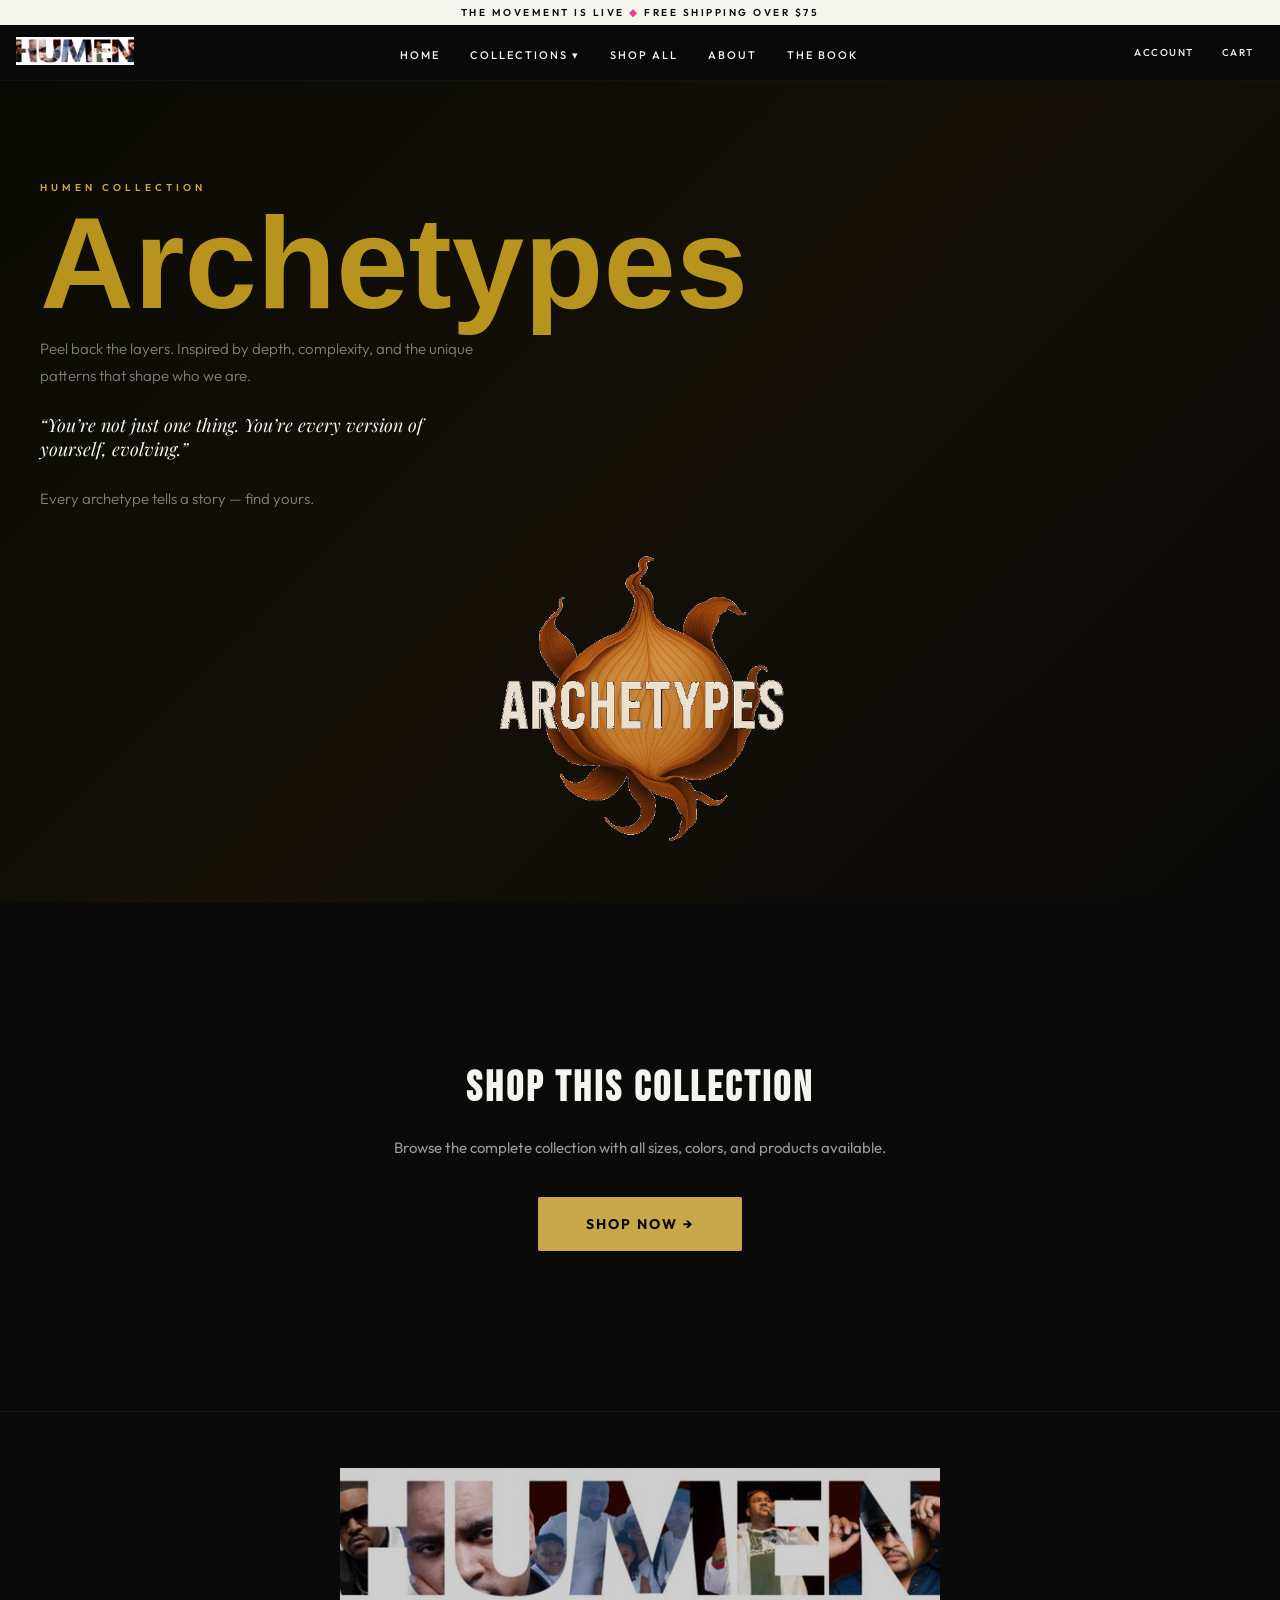
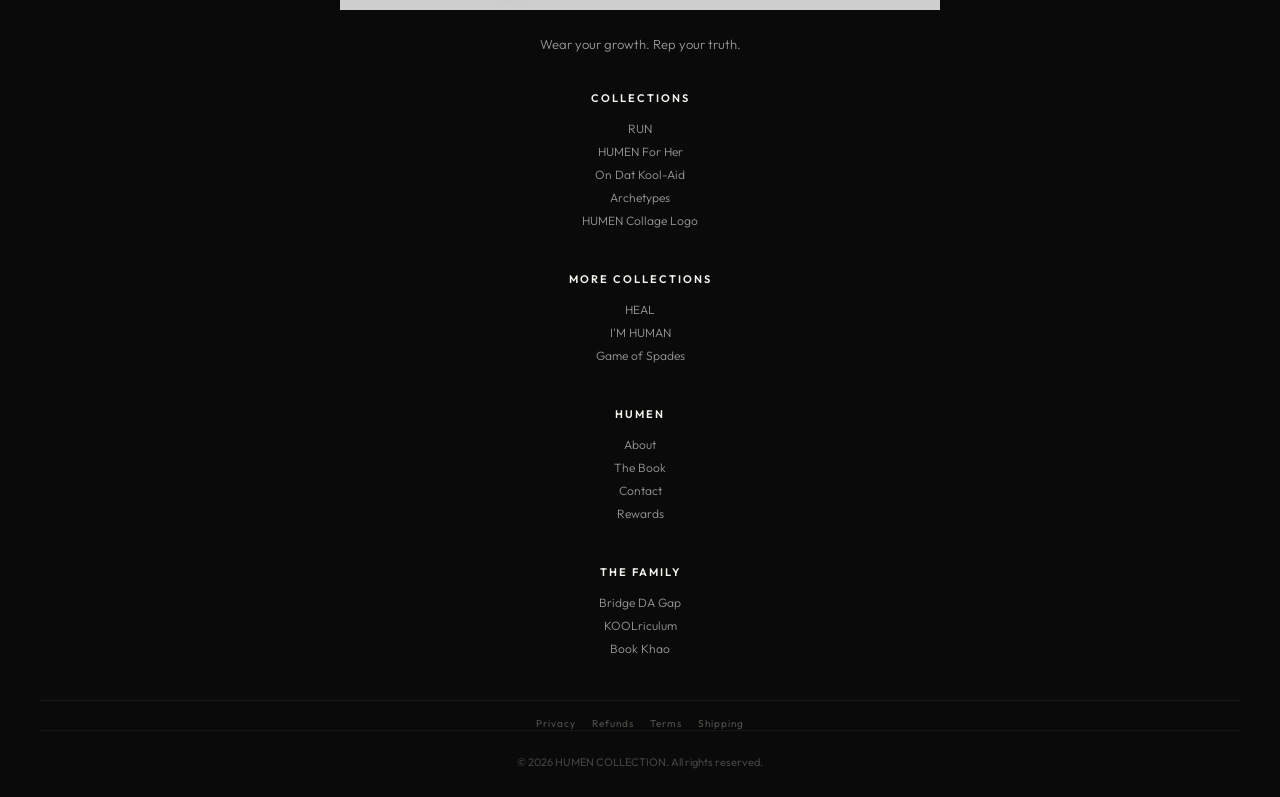
<file: archetypes.html>
<!DOCTYPE html>
<html lang="en">
<head>
<meta charset="UTF-8">
<meta name="viewport" content="width=device-width, initial-scale=1.0">
<title>Archetypes | HUMEN COLLECTION</title>
<link href="https://fonts.googleapis.com/css2?family=Bebas+Neue&family=Outfit:wght@300;400;500;600;700&family=Playfair+Display:ital,wght@0,700;1,400&display=swap" rel="stylesheet">
<link rel="stylesheet" href="css/styles.css?v=2">

</head>
<body>
<div id="cart-notif"><span class="cn-text"></span></div>
<div class="ban">The Movement Is Live <span class="ac">&#9670;</span> Free Shipping Over $75</div>
<nav>
  <div class="nl"><a href="index.html"><img src="images/humen-logo.jpg" alt="HUMEN" width="120" height="28"></a></div>
  <div class="nm" onclick="this.nextElementSibling.classList.toggle('open')">&#9776;</div>
  <ul class="nk">
    <li><a href="index.html">Home</a></li>
    <li class="nd"><a href="#">Collections &#9662;</a>
      <ul class="ndd">
        <li><a href="run.html">RUN</a></li>
        <li><a href="forher.html">HUMEN For Her</a></li>
        <li><a href="koolaid.html">On Dat Kool-Aid</a></li>
        <li><a href="archetypes.html">Archetypes</a></li>
        <li><a href="collage.html">Collage Logo</a></li>
        <li><a href="heal.html">HEAL</a></li>
        <li><a href="imhuman.html">I'M HUMAN</a></li>
        <li><a href="spades.html">Game of Spades</a></li>
      </ul>
    </li>
    <li><a href="https://shop.humencollection.me/collections/all-products" target="_blank">Shop All</a></li>
    <li><a href="about.html">About</a></li>
    <li><a href="https://www.humen.me/books" target="_blank">The Book</a></li>
  </ul>
  <div class="nr">
    <a href="https://shop.humencollection.me/account" target="_blank" class="ni">Account</a>
    <a href="https://shop.humencollection.me/cart" class="ni">Cart <span class="cart-count">0</span></a>
  </div>
</nav>


<section class="ch"><div class="chb" style="background:linear-gradient(135deg,#0a0a05,#141008 50%,#0a0a0a)"></div><div class="chc"><div class="hl">HUMEN Collection</div><h1 style="font-family:'Oswald',sans-serif;font-size:clamp(60px,12vw,130px);color:var(--ag);line-height:.85;margin-bottom:16px;text-shadow:0 0 60px var(--ag)33">Archetypes</h1><p class="chs">Peel back the layers. Inspired by depth, complexity, and the unique patterns that shape who we are.</p><p class="chq" style="color:var(--ag)88">&ldquo;You&rsquo;re not just one thing. You&rsquo;re every version of yourself, evolving.&rdquo;</p><p class="chs">Every archetype tells a story &mdash; find yours.</p></div><div class="cha"><img src="images/archetypes-logo.png" alt="Archetypes" style="filter:drop-shadow(0 0 40px var(--ag)44)"></div></section>
<section class="cpd">
<div style="text-align:center;padding:80px 40px">
<h2 class="st" style="margin-bottom:24px">SHOP THIS COLLECTION</h2>
<p style="font-size:15px;color:var(--lg);margin-bottom:40px;max-width:600px;margin-left:auto;margin-right:auto">Browse the complete collection with all sizes, colors, and products available.</p>
<a href="https://shop.humencollection.me/collections/archetypes" target="_blank" style="display:inline-block;padding:18px 48px;background:var(--gd);color:var(--bk);text-decoration:none;font-size:14px;font-weight:700;letter-spacing:2px;text-transform:uppercase;border-radius:2px">SHOP NOW →</a>
</div>
</section>

<footer>
  <div class="fg">
    <div>
      <a href="index.html"><img src="images/humen-logo.jpg" alt="HUMEN" class="fli"></a>
      <p class="fbt">Wear your growth. Rep your truth.</p>
    </div>
    <div class="fc">
      <h4>Collections</h4>
      <a href="run.html">RUN</a>
      <a href="forher.html">HUMEN For Her</a>
      <a href="koolaid.html">On Dat Kool-Aid</a>
      <a href="archetypes.html">Archetypes</a>
      <a href="collage.html">HUMEN Collage Logo</a>
    </div>
    <div class="fc">
      <h4>More Collections</h4>
      <a href="heal.html">HEAL</a>
      <a href="imhuman.html">I'M HUMAN</a>
      <a href="spades.html">Game of Spades</a>
    </div>
    <div class="fc">
      <h4>HUMEN</h4>
      <a href="about.html">About</a>
      <a href="https://www.humen.me/books" target="_blank">The Book</a>
      <a href="https://shop.humencollection.me/pages/contact" target="_blank">Contact</a>
      <a href="https://rewards.humencollection.me/pages/c271bf75-2b35-4ad0-a203-0f86c42dd423?locale=en&region_country=US" target="_blank">Rewards</a>
    </div>
    <div class="fc">
      <h4>The Family</h4>
      <a href="https://bridgedagap.com" target="_blank">Bridge DA Gap</a>
      <a href="https://koolriculum.com" target="_blank">KOOLriculum</a>
      <a href="https://kevinkhaocates.com" target="_blank">Book Khao</a>
    </div>
  </div>
  <div style="margin-top:20px;padding-top:16px;border-top:1px solid rgba(245,245,240,.06);display:flex;flex-wrap:wrap;gap:16px;justify-content:center">
    <a href="https://shop.humencollection.me/policies/privacy-policy" target="_blank" style="font-size:10px;color:rgba(245,245,240,.3);text-decoration:none;letter-spacing:1px">Privacy</a>
    <a href="https://shop.humencollection.me/policies/refund-policy" target="_blank" style="font-size:10px;color:rgba(245,245,240,.3);text-decoration:none;letter-spacing:1px">Refunds</a>
    <a href="https://shop.humencollection.me/policies/terms-of-service" target="_blank" style="font-size:10px;color:rgba(245,245,240,.3);text-decoration:none;letter-spacing:1px">Terms</a>
    <a href="https://shop.humencollection.me/policies/shipping-policy" target="_blank" style="font-size:10px;color:rgba(245,245,240,.3);text-decoration:none;letter-spacing:1px">Shipping</a>
  </div>
  <div class="fb">&copy; 2026 HUMEN COLLECTION. All rights reserved.</div>
</footer>
<script src="js/cart.js"></script>

</body>
</html>
</file>
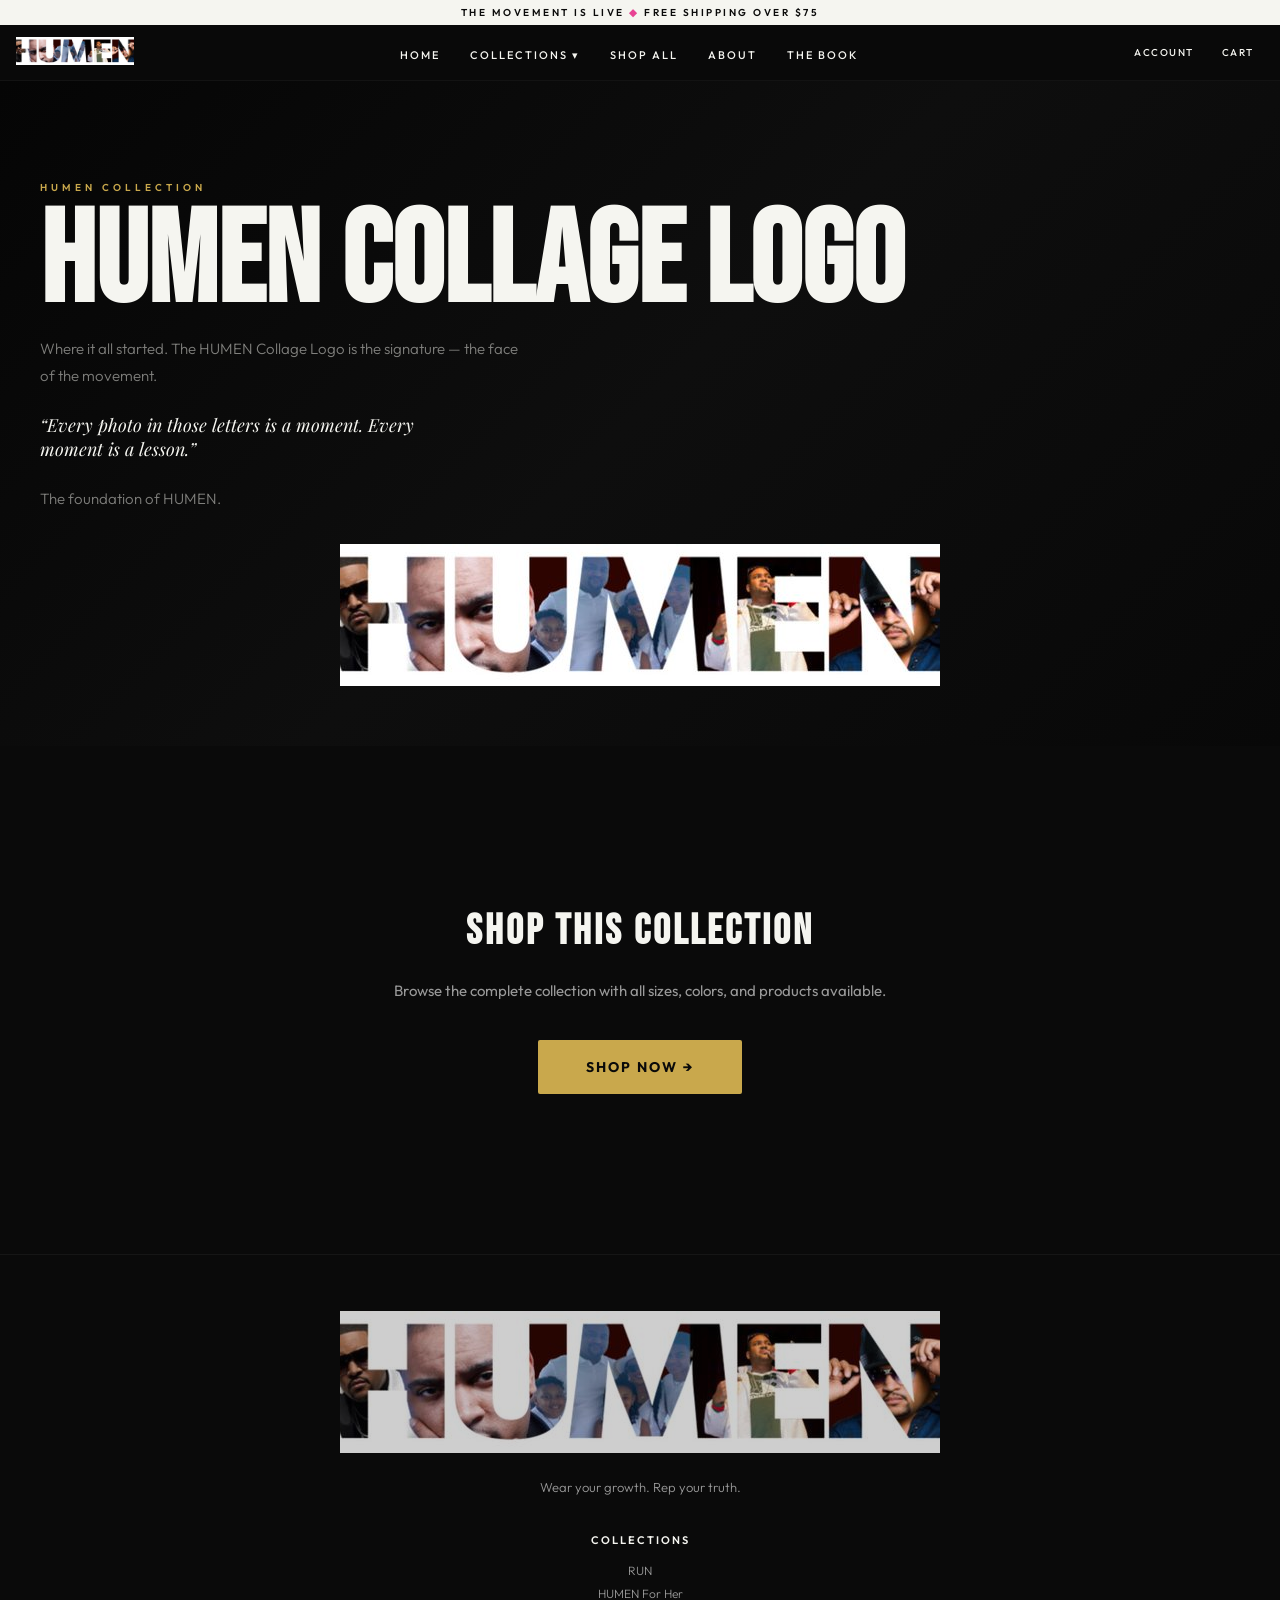
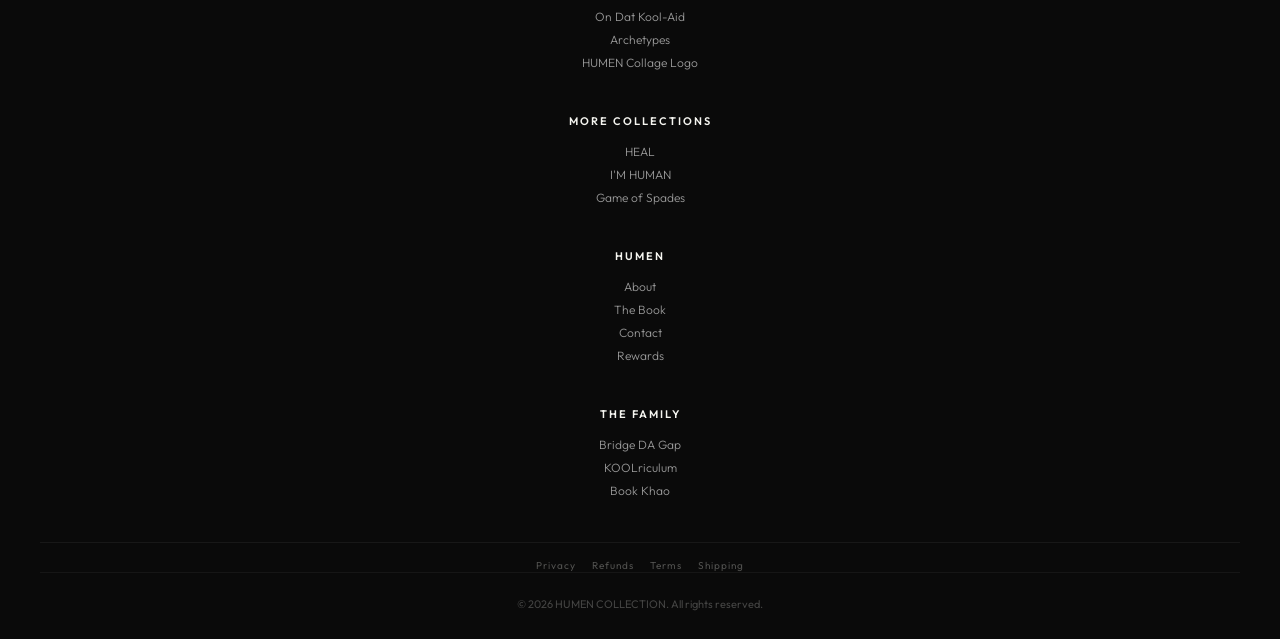
<file: collage.html>
<!DOCTYPE html>
<html lang="en">
<head>
<meta charset="UTF-8">
<meta name="viewport" content="width=device-width, initial-scale=1.0">
<title>HUMEN Collage Logo | HUMEN COLLECTION</title>
<link href="https://fonts.googleapis.com/css2?family=Bebas+Neue&family=Outfit:wght@300;400;500;600;700&family=Playfair+Display:ital,wght@0,700;1,400&display=swap" rel="stylesheet">
<link rel="stylesheet" href="css/styles.css?v=2">

</head>
<body>
<div id="cart-notif"><span class="cn-text"></span></div>
<div class="ban">The Movement Is Live <span class="ac">&#9670;</span> Free Shipping Over $75</div>
<nav>
  <div class="nl"><a href="index.html"><img src="images/humen-logo.jpg" alt="HUMEN" width="120" height="28"></a></div>
  <div class="nm" onclick="this.nextElementSibling.classList.toggle('open')">&#9776;</div>
  <ul class="nk">
    <li><a href="index.html">Home</a></li>
    <li class="nd"><a href="#">Collections &#9662;</a>
      <ul class="ndd">
        <li><a href="run.html">RUN</a></li>
        <li><a href="forher.html">HUMEN For Her</a></li>
        <li><a href="koolaid.html">On Dat Kool-Aid</a></li>
        <li><a href="archetypes.html">Archetypes</a></li>
        <li><a href="collage.html">Collage Logo</a></li>
        <li><a href="heal.html">HEAL</a></li>
        <li><a href="imhuman.html">I'M HUMAN</a></li>
        <li><a href="spades.html">Game of Spades</a></li>
      </ul>
    </li>
    <li><a href="https://shop.humencollection.me/collections/all-products" target="_blank">Shop All</a></li>
    <li><a href="about.html">About</a></li>
    <li><a href="https://www.humen.me/books" target="_blank">The Book</a></li>
  </ul>
  <div class="nr">
    <a href="https://shop.humencollection.me/account" target="_blank" class="ni">Account</a>
    <a href="https://shop.humencollection.me/cart" class="ni">Cart <span class="cart-count">0</span></a>
  </div>
</nav>


<section class="ch"><div class="chb" style="background:linear-gradient(135deg,#050505,#0e0e0e 50%,#080808)"></div><div class="chc"><div class="hl">HUMEN Collection</div><h1 style="font-family:'Bebas Neue',sans-serif;font-size:clamp(60px,12vw,130px);color:var(--wh);line-height:.85;margin-bottom:16px;text-shadow:0 0 60px var(--wh)33">HUMEN Collage Logo</h1><p class="chs">Where it all started. The HUMEN Collage Logo is the signature &mdash; the face of the movement.</p><p class="chq" style="color:var(--wh)88">&ldquo;Every photo in those letters is a moment. Every moment is a lesson.&rdquo;</p><p class="chs">The foundation of HUMEN.</p></div><div class="cha"><img src="images/humen-logo.jpg" alt="HUMEN Collage Logo" style="filter:drop-shadow(0 0 40px var(--wh)44)"></div></section>
<section class="cpd">
<div style="text-align:center;padding:80px 40px">
<h2 class="st" style="margin-bottom:24px">SHOP THIS COLLECTION</h2>
<p style="font-size:15px;color:var(--lg);margin-bottom:40px;max-width:600px;margin-left:auto;margin-right:auto">Browse the complete collection with all sizes, colors, and products available.</p>
<a href="https://shop.humencollection.me/collections/humen-collection" target="_blank" style="display:inline-block;padding:18px 48px;background:var(--gd);color:var(--bk);text-decoration:none;font-size:14px;font-weight:700;letter-spacing:2px;text-transform:uppercase;border-radius:2px">SHOP NOW →</a>
</div>
</section>

<footer>
  <div class="fg">
    <div>
      <a href="index.html"><img src="images/humen-logo.jpg" alt="HUMEN" class="fli"></a>
      <p class="fbt">Wear your growth. Rep your truth.</p>
    </div>
    <div class="fc">
      <h4>Collections</h4>
      <a href="run.html">RUN</a>
      <a href="forher.html">HUMEN For Her</a>
      <a href="koolaid.html">On Dat Kool-Aid</a>
      <a href="archetypes.html">Archetypes</a>
      <a href="collage.html">HUMEN Collage Logo</a>
    </div>
    <div class="fc">
      <h4>More Collections</h4>
      <a href="heal.html">HEAL</a>
      <a href="imhuman.html">I'M HUMAN</a>
      <a href="spades.html">Game of Spades</a>
    </div>
    <div class="fc">
      <h4>HUMEN</h4>
      <a href="about.html">About</a>
      <a href="https://www.humen.me/books" target="_blank">The Book</a>
      <a href="https://shop.humencollection.me/pages/contact" target="_blank">Contact</a>
      <a href="https://rewards.humencollection.me/pages/c271bf75-2b35-4ad0-a203-0f86c42dd423?locale=en&region_country=US" target="_blank">Rewards</a>
    </div>
    <div class="fc">
      <h4>The Family</h4>
      <a href="https://bridgedagap.com" target="_blank">Bridge DA Gap</a>
      <a href="https://koolriculum.com" target="_blank">KOOLriculum</a>
      <a href="https://kevinkhaocates.com" target="_blank">Book Khao</a>
    </div>
  </div>
  <div style="margin-top:20px;padding-top:16px;border-top:1px solid rgba(245,245,240,.06);display:flex;flex-wrap:wrap;gap:16px;justify-content:center">
    <a href="https://shop.humencollection.me/policies/privacy-policy" target="_blank" style="font-size:10px;color:rgba(245,245,240,.3);text-decoration:none;letter-spacing:1px">Privacy</a>
    <a href="https://shop.humencollection.me/policies/refund-policy" target="_blank" style="font-size:10px;color:rgba(245,245,240,.3);text-decoration:none;letter-spacing:1px">Refunds</a>
    <a href="https://shop.humencollection.me/policies/terms-of-service" target="_blank" style="font-size:10px;color:rgba(245,245,240,.3);text-decoration:none;letter-spacing:1px">Terms</a>
    <a href="https://shop.humencollection.me/policies/shipping-policy" target="_blank" style="font-size:10px;color:rgba(245,245,240,.3);text-decoration:none;letter-spacing:1px">Shipping</a>
  </div>
  <div class="fb">&copy; 2026 HUMEN COLLECTION. All rights reserved.</div>
</footer>
<script src="js/cart.js"></script>

</body>
</html>
</file>
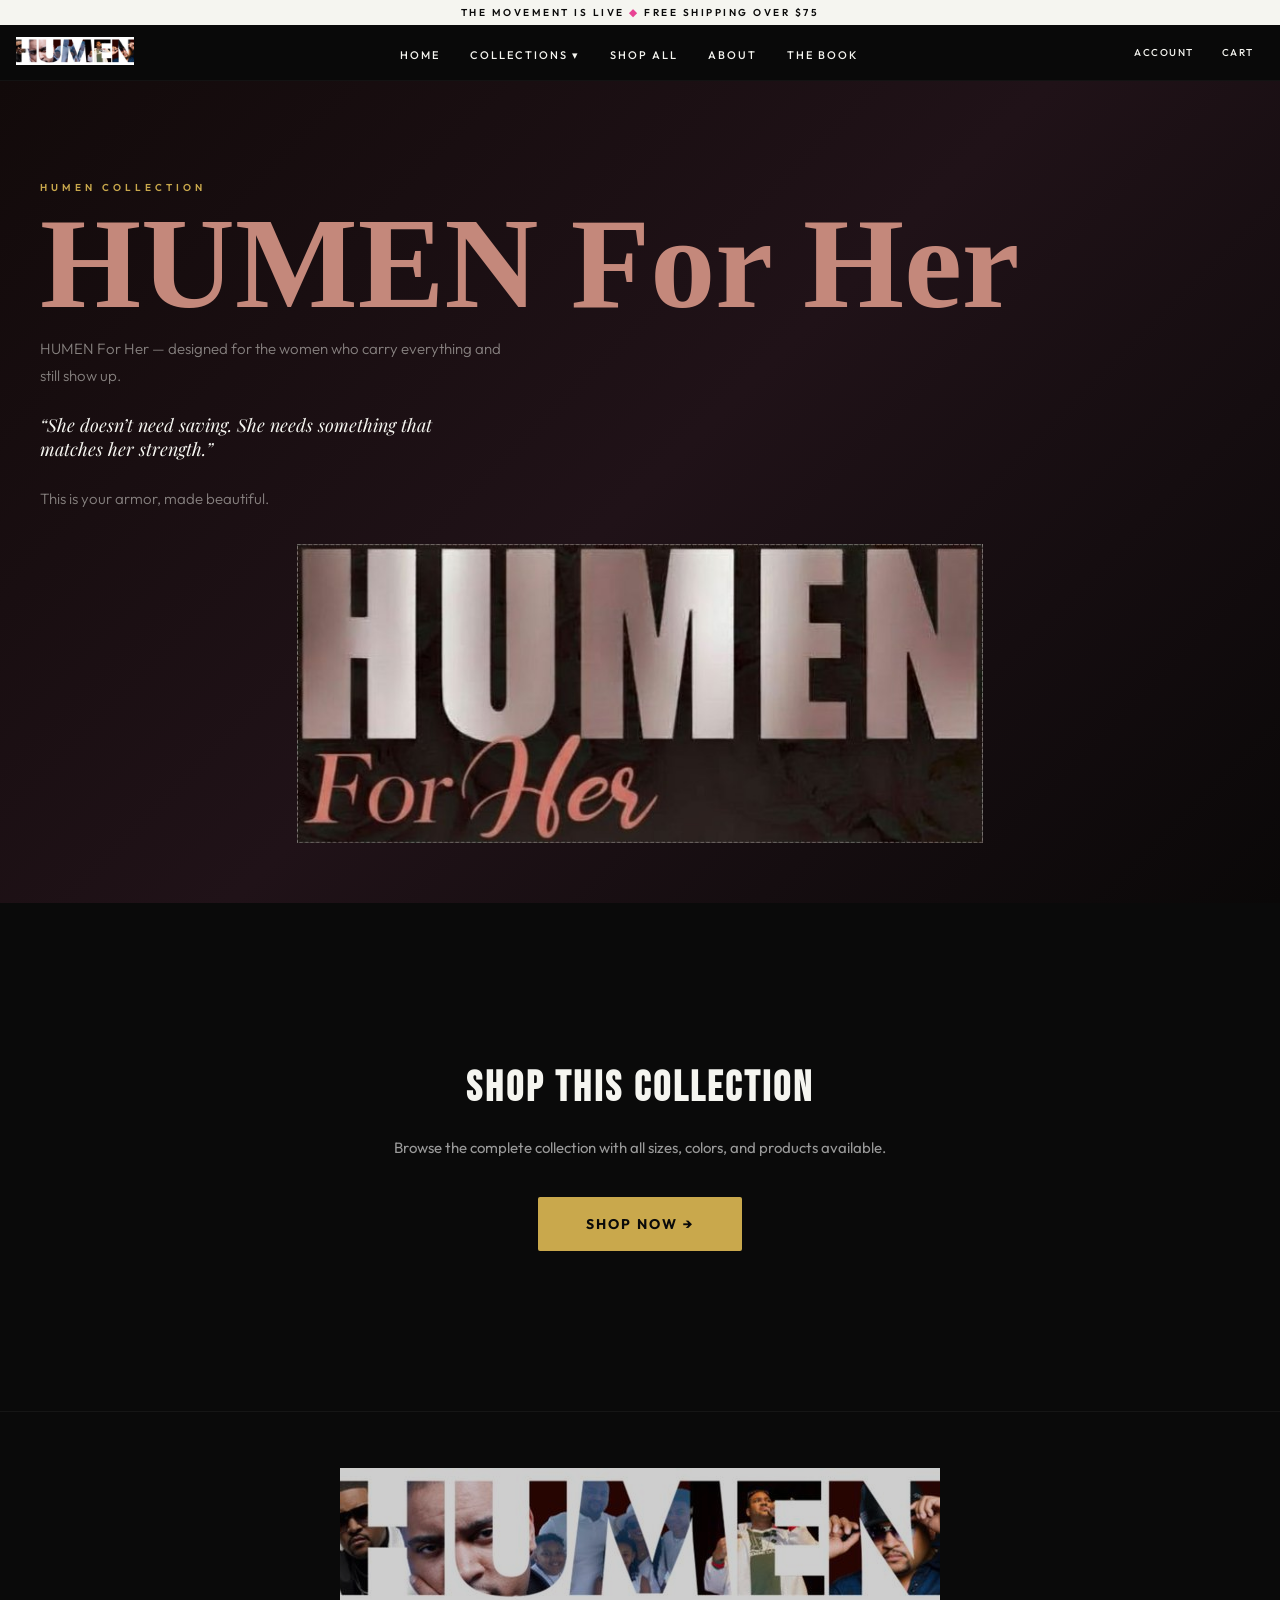
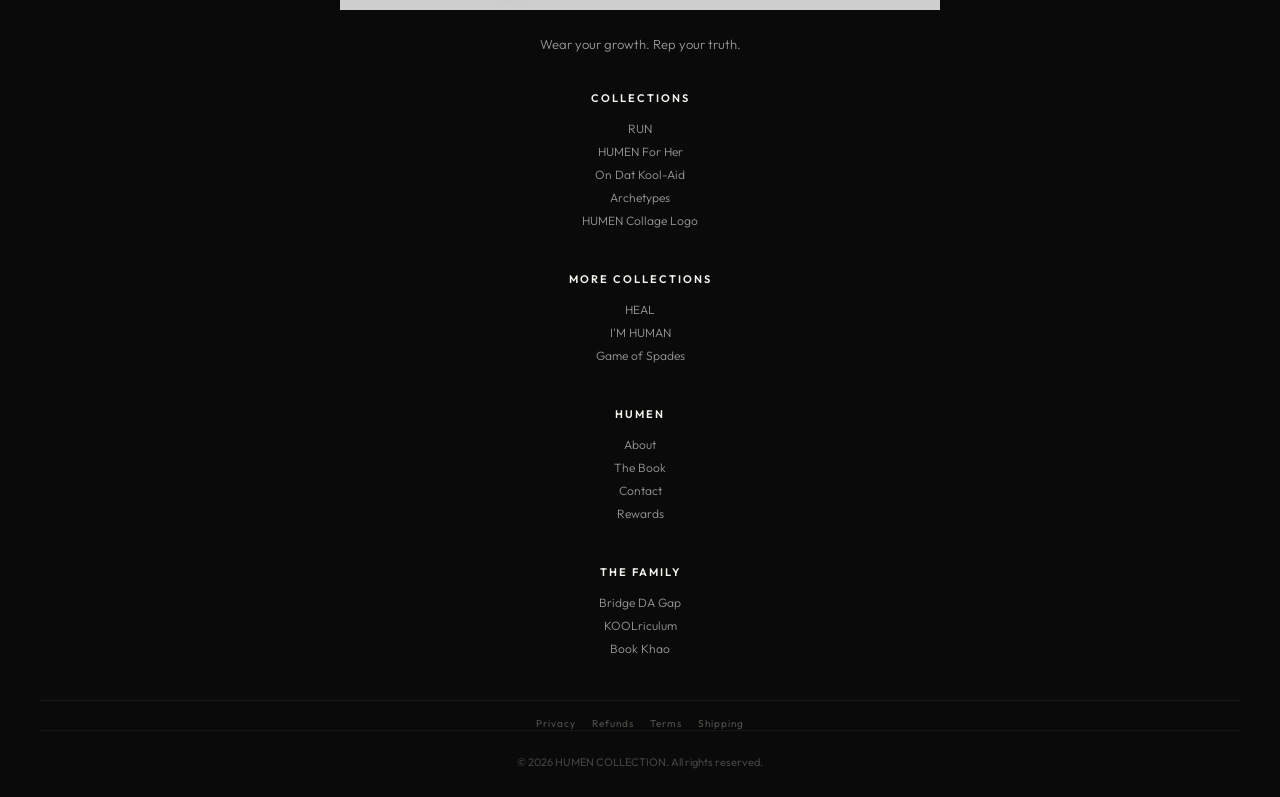
<file: FIXED_forher.html>
<!DOCTYPE html>
<html lang="en">
<head>
<meta charset="UTF-8">
<meta name="viewport" content="width=device-width, initial-scale=1.0">
<title>HUMEN For Her | HUMEN COLLECTION</title>
<link href="https://fonts.googleapis.com/css2?family=Bebas+Neue&family=Outfit:wght@300;400;500;600;700&family=Playfair+Display:ital,wght@0,700;1,400&display=swap" rel="stylesheet">
<link rel="stylesheet" href="css/styles.css?v=2">

</head>
<body>
<div id="cart-notif"><span class="cn-text"></span></div>
<div class="ban">The Movement Is Live <span class="ac">&#9670;</span> Free Shipping Over $75</div>
<nav>
  <div class="nl"><a href="index.html"><img src="images/humen-logo.jpg" alt="HUMEN" width="120" height="28"></a></div>
  <div class="nm" onclick="this.nextElementSibling.classList.toggle('open')">&#9776;</div>
  <ul class="nk">
    <li><a href="index.html">Home</a></li>
    <li class="nd"><a href="#">Collections &#9662;</a>
      <ul class="ndd">
        <li><a href="run.html">RUN</a></li>
        <li><a href="forher.html">HUMEN For Her</a></li>
        <li><a href="koolaid.html">On Dat Kool-Aid</a></li>
        <li><a href="archetypes.html">Archetypes</a></li>
        <li><a href="collage.html">Collage Logo</a></li>
        <li><a href="heal.html">HEAL</a></li>
        <li><a href="imhuman.html">I'M HUMAN</a></li>
        <li><a href="spades.html">Game of Spades</a></li>
      </ul>
    </li>
    <li><a href="https://shop.humencollection.me/collections/all-products" target="_blank">Shop All</a></li>
    <li><a href="about.html">About</a></li>
    <li><a href="https://www.humen.me/books" target="_blank">The Book</a></li>
  </ul>
  <div class="nr">
    <a href="https://shop.humencollection.me/account" target="_blank" class="ni">Account</a>
    <a href="https://shop.humencollection.me/cart" class="ni">Cart <span class="cart-count">0</span></a>
  </div>
</nav>


<section class="ch"><div class="chb" style="background:linear-gradient(135deg,#120a0a,#201218 50%,#0a0808)"></div><div class="chc"><div class="hl">HUMEN Collection</div><h1 style="font-family:'Cormorant Garamond',serif;font-size:clamp(60px,12vw,130px);color:var(--hr);line-height:.85;margin-bottom:16px;text-shadow:0 0 60px var(--hr)33">HUMEN For Her</h1><p class="chs">HUMEN For Her &mdash; designed for the women who carry everything and still show up.</p><p class="chq" style="color:var(--hr)88">&ldquo;She doesn&rsquo;t need saving. She needs something that matches her strength.&rdquo;</p><p class="chs">This is your armor, made beautiful.</p></div><div class="cha"><img src="images/forher-logo.png" alt="HUMEN For Her" style="filter:drop-shadow(0 0 40px var(--hr)44)"></div></section>
<section class="cpd">
<div style="text-align:center;padding:80px 40px">
<h2 class="st" style="margin-bottom:24px">SHOP THIS COLLECTION</h2>
<p style="font-size:15px;color:var(--lg);margin-bottom:40px;max-width:600px;margin-left:auto;margin-right:auto">Browse the complete collection with all sizes, colors, and products available.</p>
<a href="https://shop.humencollection.me/collections/humen-for-her" target="_blank" style="display:inline-block;padding:18px 48px;background:var(--gd);color:var(--bk);text-decoration:none;font-size:14px;font-weight:700;letter-spacing:2px;text-transform:uppercase;border-radius:2px">SHOP NOW →</a>
</div>
</section>

<footer>
  <div class="fg">
    <div>
      <a href="index.html"><img src="images/humen-logo.jpg" alt="HUMEN" class="fli"></a>
      <p class="fbt">Wear your growth. Rep your truth.</p>
    </div>
    <div class="fc">
      <h4>Collections</h4>
      <a href="run.html">RUN</a>
      <a href="forher.html">HUMEN For Her</a>
      <a href="koolaid.html">On Dat Kool-Aid</a>
      <a href="archetypes.html">Archetypes</a>
      <a href="collage.html">HUMEN Collage Logo</a>
    </div>
    <div class="fc">
      <h4>More Collections</h4>
      <a href="heal.html">HEAL</a>
      <a href="imhuman.html">I'M HUMAN</a>
      <a href="spades.html">Game of Spades</a>
    </div>
    <div class="fc">
      <h4>HUMEN</h4>
      <a href="about.html">About</a>
      <a href="https://www.humen.me/books" target="_blank">The Book</a>
      <a href="https://shop.humencollection.me/pages/contact" target="_blank">Contact</a>
      <a href="https://rewards.humencollection.me/pages/c271bf75-2b35-4ad0-a203-0f86c42dd423?locale=en&region_country=US" target="_blank">Rewards</a>
    </div>
    <div class="fc">
      <h4>The Family</h4>
      <a href="https://bridgedagap.com" target="_blank">Bridge DA Gap</a>
      <a href="https://koolriculum.com" target="_blank">KOOLriculum</a>
      <a href="https://kevinkhaocates.com" target="_blank">Book Khao</a>
    </div>
  </div>
  <div style="margin-top:20px;padding-top:16px;border-top:1px solid rgba(245,245,240,.06);display:flex;flex-wrap:wrap;gap:16px;justify-content:center">
    <a href="https://shop.humencollection.me/policies/privacy-policy" target="_blank" style="font-size:10px;color:rgba(245,245,240,.3);text-decoration:none;letter-spacing:1px">Privacy</a>
    <a href="https://shop.humencollection.me/policies/refund-policy" target="_blank" style="font-size:10px;color:rgba(245,245,240,.3);text-decoration:none;letter-spacing:1px">Refunds</a>
    <a href="https://shop.humencollection.me/policies/terms-of-service" target="_blank" style="font-size:10px;color:rgba(245,245,240,.3);text-decoration:none;letter-spacing:1px">Terms</a>
    <a href="https://shop.humencollection.me/policies/shipping-policy" target="_blank" style="font-size:10px;color:rgba(245,245,240,.3);text-decoration:none;letter-spacing:1px">Shipping</a>
  </div>
  <div class="fb">&copy; 2026 HUMEN COLLECTION. All rights reserved.</div>
</footer>
<script src="js/cart.js"></script>

</body>
</html>
</file>
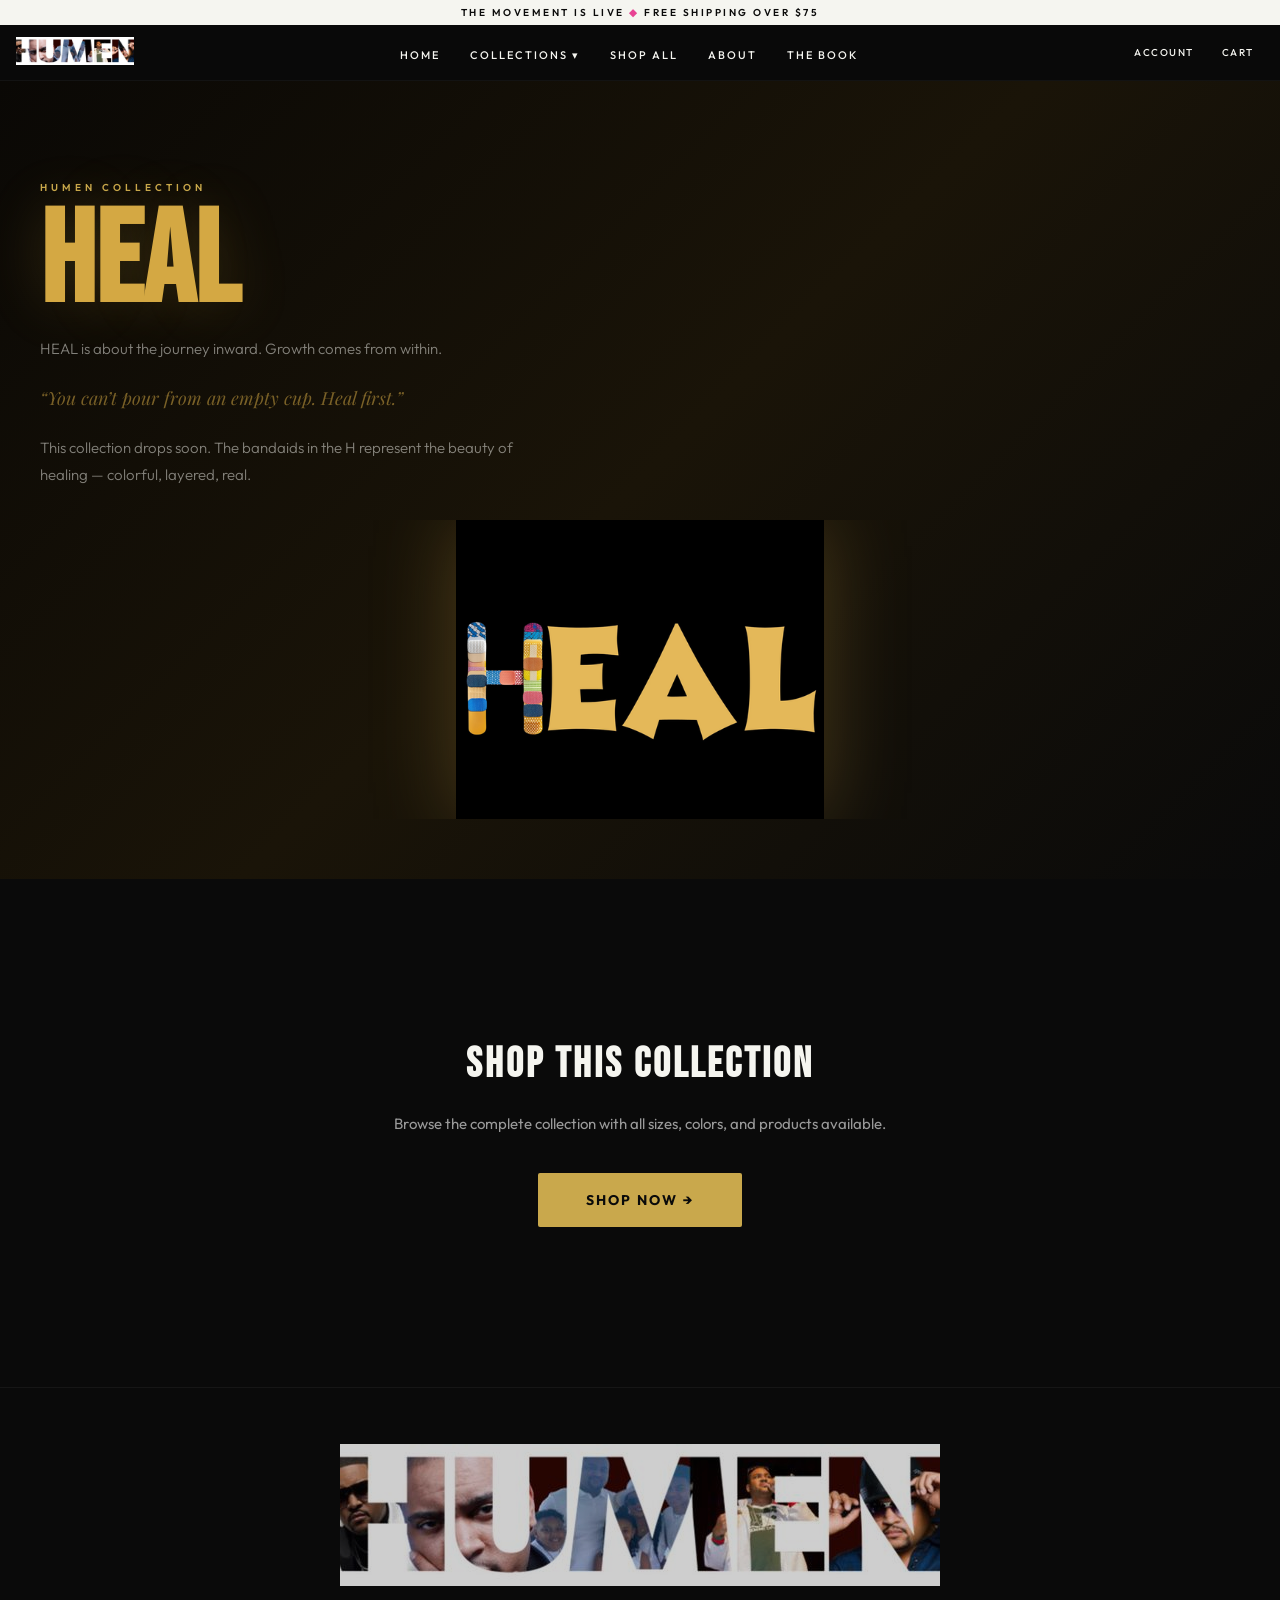
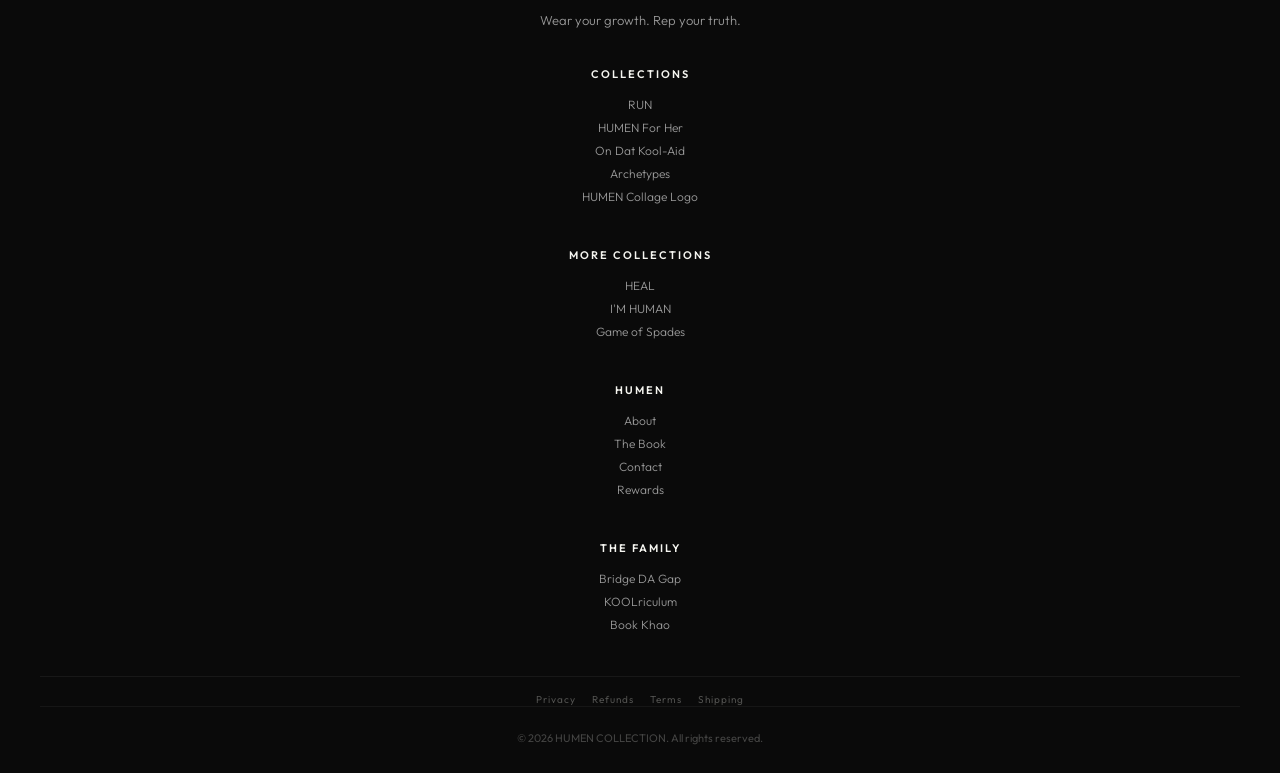
<file: FIXED_heal.html>
<!DOCTYPE html>
<html lang="en">
<head>
<meta charset="UTF-8">
<meta name="viewport" content="width=device-width, initial-scale=1.0">
<title>HEAL | HUMEN COLLECTION</title>
<link href="https://fonts.googleapis.com/css2?family=Bebas+Neue&family=Outfit:wght@300;400;500;600;700&family=Playfair+Display:ital,wght@0,700;1,400&display=swap" rel="stylesheet">
<link rel="stylesheet" href="css/styles.css?v=2">

</head>
<body>
<div id="cart-notif"><span class="cn-text"></span></div>
<div class="ban">The Movement Is Live <span class="ac">&#9670;</span> Free Shipping Over $75</div>
<nav>
  <div class="nl"><a href="index.html"><img src="images/humen-logo.jpg" alt="HUMEN" width="120" height="28"></a></div>
  <div class="nm" onclick="this.nextElementSibling.classList.toggle('open')">&#9776;</div>
  <ul class="nk">
    <li><a href="index.html">Home</a></li>
    <li class="nd"><a href="#">Collections &#9662;</a>
      <ul class="ndd">
        <li><a href="run.html">RUN</a></li>
        <li><a href="forher.html">HUMEN For Her</a></li>
        <li><a href="koolaid.html">On Dat Kool-Aid</a></li>
        <li><a href="archetypes.html">Archetypes</a></li>
        <li><a href="collage.html">Collage Logo</a></li>
        <li><a href="heal.html">HEAL</a></li>
        <li><a href="imhuman.html">I'M HUMAN</a></li>
        <li><a href="spades.html">Game of Spades</a></li>
      </ul>
    </li>
    <li><a href="https://shop.humencollection.me/collections/all-products" target="_blank">Shop All</a></li>
    <li><a href="about.html">About</a></li>
    <li><a href="https://www.humen.me/books" target="_blank">The Book</a></li>
  </ul>
  <div class="nr">
    <a href="https://shop.humencollection.me/account" target="_blank" class="ni">Account</a>
    <a href="https://shop.humencollection.me/cart" class="ni">Cart <span class="cart-count">0</span></a>
  </div>
</nav>


<section class="ch"><div class="chb" style="background:linear-gradient(135deg,#0a0805,#1a1408 50%,#0a0a0a)"></div><div class="chc"><div class="hl">HUMEN Collection</div><h1 style="font-family:'Bebas Neue',sans-serif;font-size:clamp(60px,12vw,130px);color:#d4a843;line-height:.85;margin-bottom:16px;text-shadow:0 0 60px #d4a84333">HEAL</h1><p class="chs">HEAL is about the journey inward. Growth comes from within.</p><p class="chq" style="color:#d4a84388">&ldquo;You can&rsquo;t pour from an empty cup. Heal first.&rdquo;</p><p class="chs">This collection drops soon. The bandaids in the H represent the beauty of healing &mdash; colorful, layered, real.</p></div><div class="cha"><img src="images/heal-logo.png" alt="HEAL" style="filter:drop-shadow(0 0 40px #d4a84344)"></div></section>
<section class="cpd">
<div style="text-align:center;padding:80px 40px">
<h2 class="st" style="margin-bottom:24px">SHOP THIS COLLECTION</h2>
<p style="font-size:15px;color:var(--lg);margin-bottom:40px;max-width:600px;margin-left:auto;margin-right:auto">Browse the complete collection with all sizes, colors, and products available.</p>
<a href="https://shop.humencollection.me/collections/heal" target="_blank" style="display:inline-block;padding:18px 48px;background:var(--gd);color:var(--bk);text-decoration:none;font-size:14px;font-weight:700;letter-spacing:2px;text-transform:uppercase;border-radius:2px">SHOP NOW →</a>
</div>
</section>

<footer>
  <div class="fg">
    <div>
      <a href="index.html"><img src="images/humen-logo.jpg" alt="HUMEN" class="fli"></a>
      <p class="fbt">Wear your growth. Rep your truth.</p>
    </div>
    <div class="fc">
      <h4>Collections</h4>
      <a href="run.html">RUN</a>
      <a href="forher.html">HUMEN For Her</a>
      <a href="koolaid.html">On Dat Kool-Aid</a>
      <a href="archetypes.html">Archetypes</a>
      <a href="collage.html">HUMEN Collage Logo</a>
    </div>
    <div class="fc">
      <h4>More Collections</h4>
      <a href="heal.html">HEAL</a>
      <a href="imhuman.html">I'M HUMAN</a>
      <a href="spades.html">Game of Spades</a>
    </div>
    <div class="fc">
      <h4>HUMEN</h4>
      <a href="about.html">About</a>
      <a href="https://www.humen.me/books" target="_blank">The Book</a>
      <a href="https://shop.humencollection.me/pages/contact" target="_blank">Contact</a>
      <a href="https://rewards.humencollection.me/pages/c271bf75-2b35-4ad0-a203-0f86c42dd423?locale=en&region_country=US" target="_blank">Rewards</a>
    </div>
    <div class="fc">
      <h4>The Family</h4>
      <a href="https://bridgedagap.com" target="_blank">Bridge DA Gap</a>
      <a href="https://koolriculum.com" target="_blank">KOOLriculum</a>
      <a href="https://kevinkhaocates.com" target="_blank">Book Khao</a>
    </div>
  </div>
  <div style="margin-top:20px;padding-top:16px;border-top:1px solid rgba(245,245,240,.06);display:flex;flex-wrap:wrap;gap:16px;justify-content:center">
    <a href="https://shop.humencollection.me/policies/privacy-policy" target="_blank" style="font-size:10px;color:rgba(245,245,240,.3);text-decoration:none;letter-spacing:1px">Privacy</a>
    <a href="https://shop.humencollection.me/policies/refund-policy" target="_blank" style="font-size:10px;color:rgba(245,245,240,.3);text-decoration:none;letter-spacing:1px">Refunds</a>
    <a href="https://shop.humencollection.me/policies/terms-of-service" target="_blank" style="font-size:10px;color:rgba(245,245,240,.3);text-decoration:none;letter-spacing:1px">Terms</a>
    <a href="https://shop.humencollection.me/policies/shipping-policy" target="_blank" style="font-size:10px;color:rgba(245,245,240,.3);text-decoration:none;letter-spacing:1px">Shipping</a>
  </div>
  <div class="fb">&copy; 2026 HUMEN COLLECTION. All rights reserved.</div>
</footer>
<script src="js/cart.js"></script>

</body>
</html>
</file>
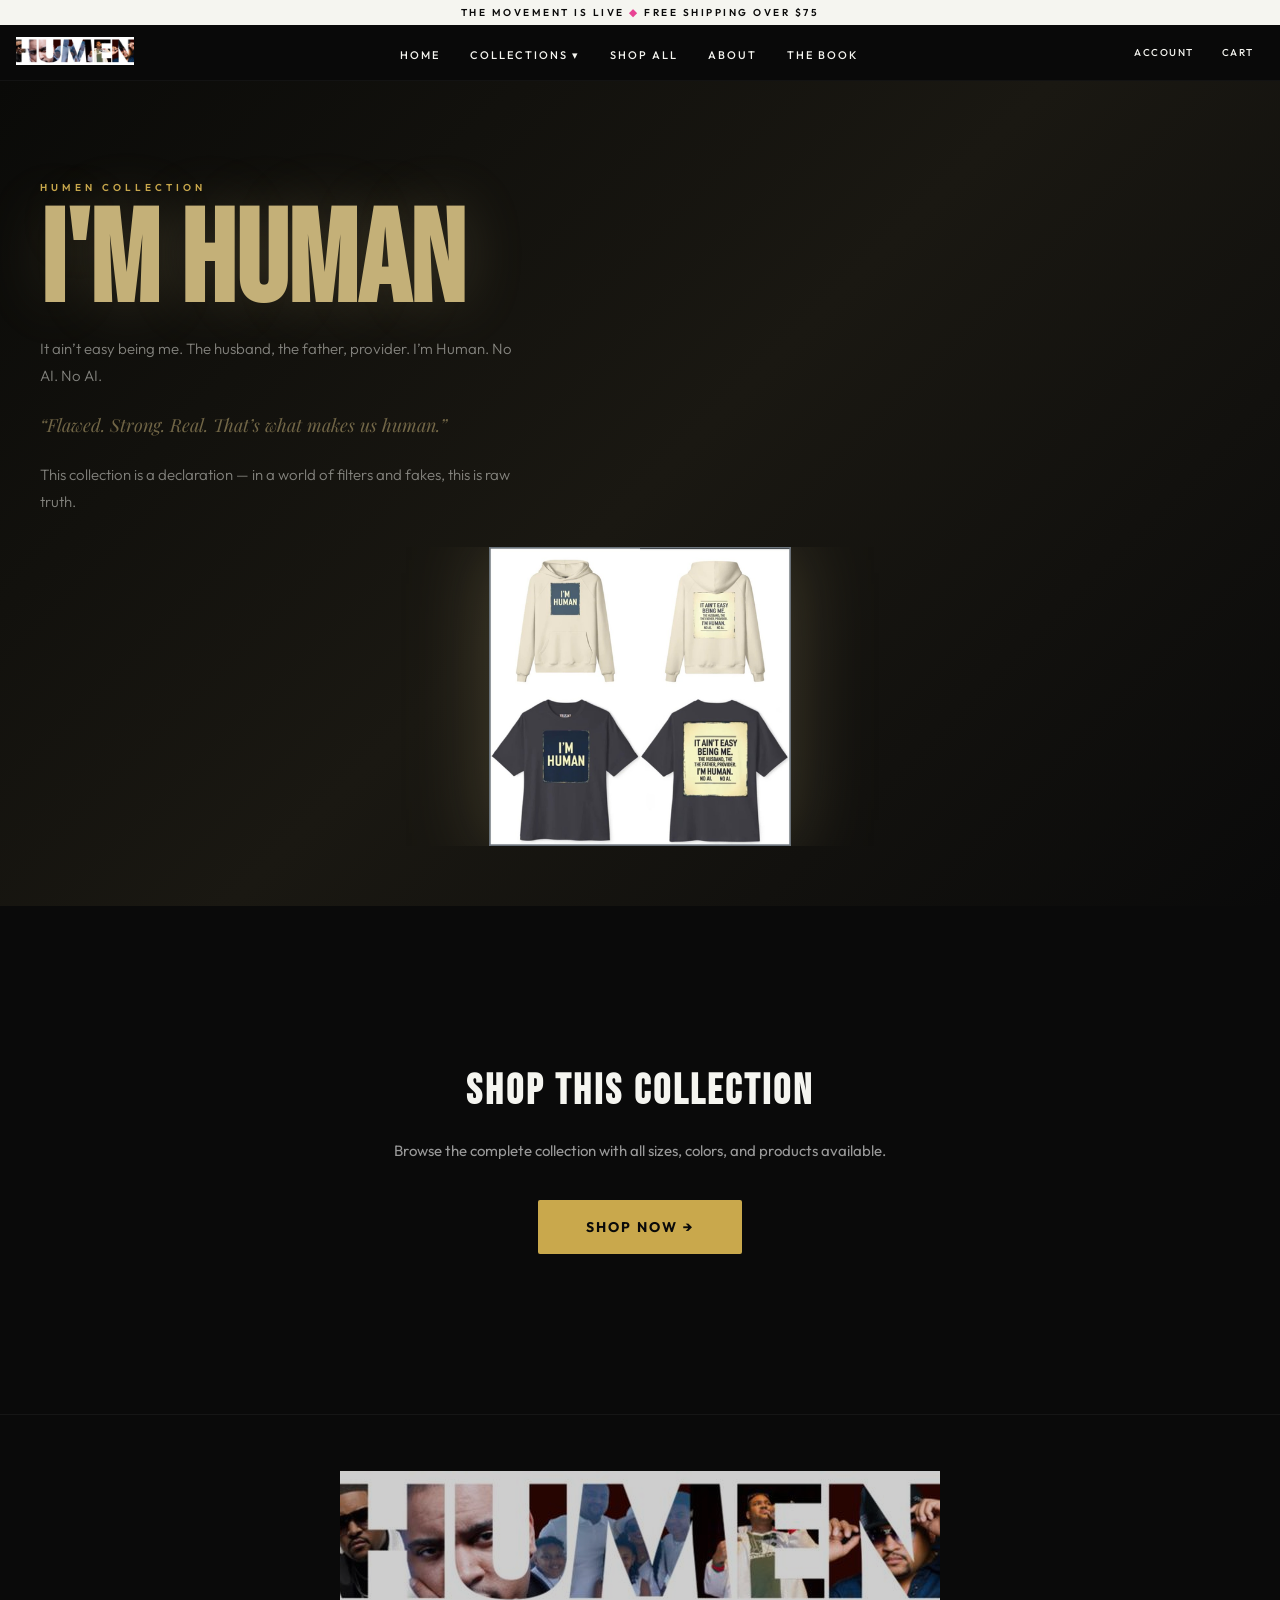
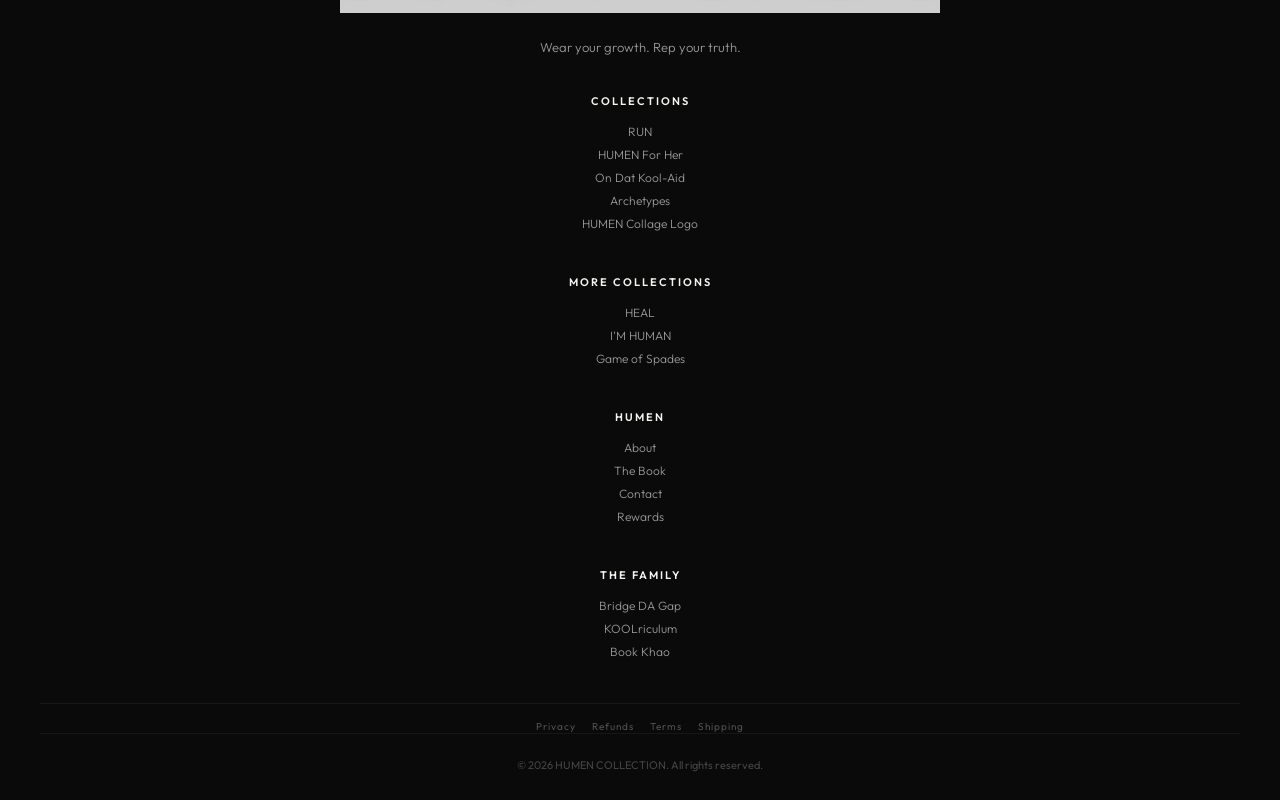
<file: FIXED_imhuman.html>
<!DOCTYPE html>
<html lang="en">
<head>
<meta charset="UTF-8">
<meta name="viewport" content="width=device-width, initial-scale=1.0">
<title>I'M HUMAN | HUMEN COLLECTION</title>
<link href="https://fonts.googleapis.com/css2?family=Bebas+Neue&family=Outfit:wght@300;400;500;600;700&family=Playfair+Display:ital,wght@0,700;1,400&display=swap" rel="stylesheet">
<link rel="stylesheet" href="css/styles.css?v=2">

</head>
<body>
<div id="cart-notif"><span class="cn-text"></span></div>
<div class="ban">The Movement Is Live <span class="ac">&#9670;</span> Free Shipping Over $75</div>
<nav>
  <div class="nl"><a href="index.html"><img src="images/humen-logo.jpg" alt="HUMEN" width="120" height="28"></a></div>
  <div class="nm" onclick="this.nextElementSibling.classList.toggle('open')">&#9776;</div>
  <ul class="nk">
    <li><a href="index.html">Home</a></li>
    <li class="nd"><a href="#">Collections &#9662;</a>
      <ul class="ndd">
        <li><a href="run.html">RUN</a></li>
        <li><a href="forher.html">HUMEN For Her</a></li>
        <li><a href="koolaid.html">On Dat Kool-Aid</a></li>
        <li><a href="archetypes.html">Archetypes</a></li>
        <li><a href="collage.html">Collage Logo</a></li>
        <li><a href="heal.html">HEAL</a></li>
        <li><a href="imhuman.html">I'M HUMAN</a></li>
        <li><a href="spades.html">Game of Spades</a></li>
      </ul>
    </li>
    <li><a href="https://shop.humencollection.me/collections/all-products" target="_blank">Shop All</a></li>
    <li><a href="about.html">About</a></li>
    <li><a href="https://www.humen.me/books" target="_blank">The Book</a></li>
  </ul>
  <div class="nr">
    <a href="https://shop.humencollection.me/account" target="_blank" class="ni">Account</a>
    <a href="https://shop.humencollection.me/cart" class="ni">Cart <span class="cart-count">0</span></a>
  </div>
</nav>


<section class="ch"><div class="chb" style="background:linear-gradient(135deg,#0a0a08,#1a1812 50%,#0a0a0a)"></div><div class="chc"><div class="hl">HUMEN Collection</div><h1 style="font-family:'Bebas Neue',sans-serif;font-size:clamp(60px,12vw,130px);color:#c4b078;line-height:.85;margin-bottom:16px;text-shadow:0 0 60px #c4b07833">I'M HUMAN</h1><p class="chs">It ain&rsquo;t easy being me. The husband, the father, provider. I&rsquo;m Human. No AI. No AI.</p><p class="chq" style="color:#c4b07888">&ldquo;Flawed. Strong. Real. That&rsquo;s what makes us human.&rdquo;</p><p class="chs">This collection is a declaration &mdash; in a world of filters and fakes, this is raw truth.</p></div><div class="cha"><img src="images/im-human-mocks.png" alt="I'M HUMAN" style="filter:drop-shadow(0 0 40px #c4b07844)"></div></section>
<section class="cpd">
<div style="text-align:center;padding:80px 40px">
<h2 class="st" style="margin-bottom:24px">SHOP THIS COLLECTION</h2>
<p style="font-size:15px;color:var(--lg);margin-bottom:40px;max-width:600px;margin-left:auto;margin-right:auto">Browse the complete collection with all sizes, colors, and products available.</p>
<a href="https://shop.humencollection.me/collections/im-human" target="_blank" style="display:inline-block;padding:18px 48px;background:var(--gd);color:var(--bk);text-decoration:none;font-size:14px;font-weight:700;letter-spacing:2px;text-transform:uppercase;border-radius:2px">SHOP NOW →</a>
</div>
</section>

<footer>
  <div class="fg">
    <div>
      <a href="index.html"><img src="images/humen-logo.jpg" alt="HUMEN" class="fli"></a>
      <p class="fbt">Wear your growth. Rep your truth.</p>
    </div>
    <div class="fc">
      <h4>Collections</h4>
      <a href="run.html">RUN</a>
      <a href="forher.html">HUMEN For Her</a>
      <a href="koolaid.html">On Dat Kool-Aid</a>
      <a href="archetypes.html">Archetypes</a>
      <a href="collage.html">HUMEN Collage Logo</a>
    </div>
    <div class="fc">
      <h4>More Collections</h4>
      <a href="heal.html">HEAL</a>
      <a href="imhuman.html">I'M HUMAN</a>
      <a href="spades.html">Game of Spades</a>
    </div>
    <div class="fc">
      <h4>HUMEN</h4>
      <a href="about.html">About</a>
      <a href="https://www.humen.me/books" target="_blank">The Book</a>
      <a href="https://shop.humencollection.me/pages/contact" target="_blank">Contact</a>
      <a href="https://rewards.humencollection.me/pages/c271bf75-2b35-4ad0-a203-0f86c42dd423?locale=en&region_country=US" target="_blank">Rewards</a>
    </div>
    <div class="fc">
      <h4>The Family</h4>
      <a href="https://bridgedagap.com" target="_blank">Bridge DA Gap</a>
      <a href="https://koolriculum.com" target="_blank">KOOLriculum</a>
      <a href="https://kevinkhaocates.com" target="_blank">Book Khao</a>
    </div>
  </div>
  <div style="margin-top:20px;padding-top:16px;border-top:1px solid rgba(245,245,240,.06);display:flex;flex-wrap:wrap;gap:16px;justify-content:center">
    <a href="https://shop.humencollection.me/policies/privacy-policy" target="_blank" style="font-size:10px;color:rgba(245,245,240,.3);text-decoration:none;letter-spacing:1px">Privacy</a>
    <a href="https://shop.humencollection.me/policies/refund-policy" target="_blank" style="font-size:10px;color:rgba(245,245,240,.3);text-decoration:none;letter-spacing:1px">Refunds</a>
    <a href="https://shop.humencollection.me/policies/terms-of-service" target="_blank" style="font-size:10px;color:rgba(245,245,240,.3);text-decoration:none;letter-spacing:1px">Terms</a>
    <a href="https://shop.humencollection.me/policies/shipping-policy" target="_blank" style="font-size:10px;color:rgba(245,245,240,.3);text-decoration:none;letter-spacing:1px">Shipping</a>
  </div>
  <div class="fb">&copy; 2026 HUMEN COLLECTION. All rights reserved.</div>
</footer>
<script src="js/cart.js"></script>

</body>
</html>
</file>
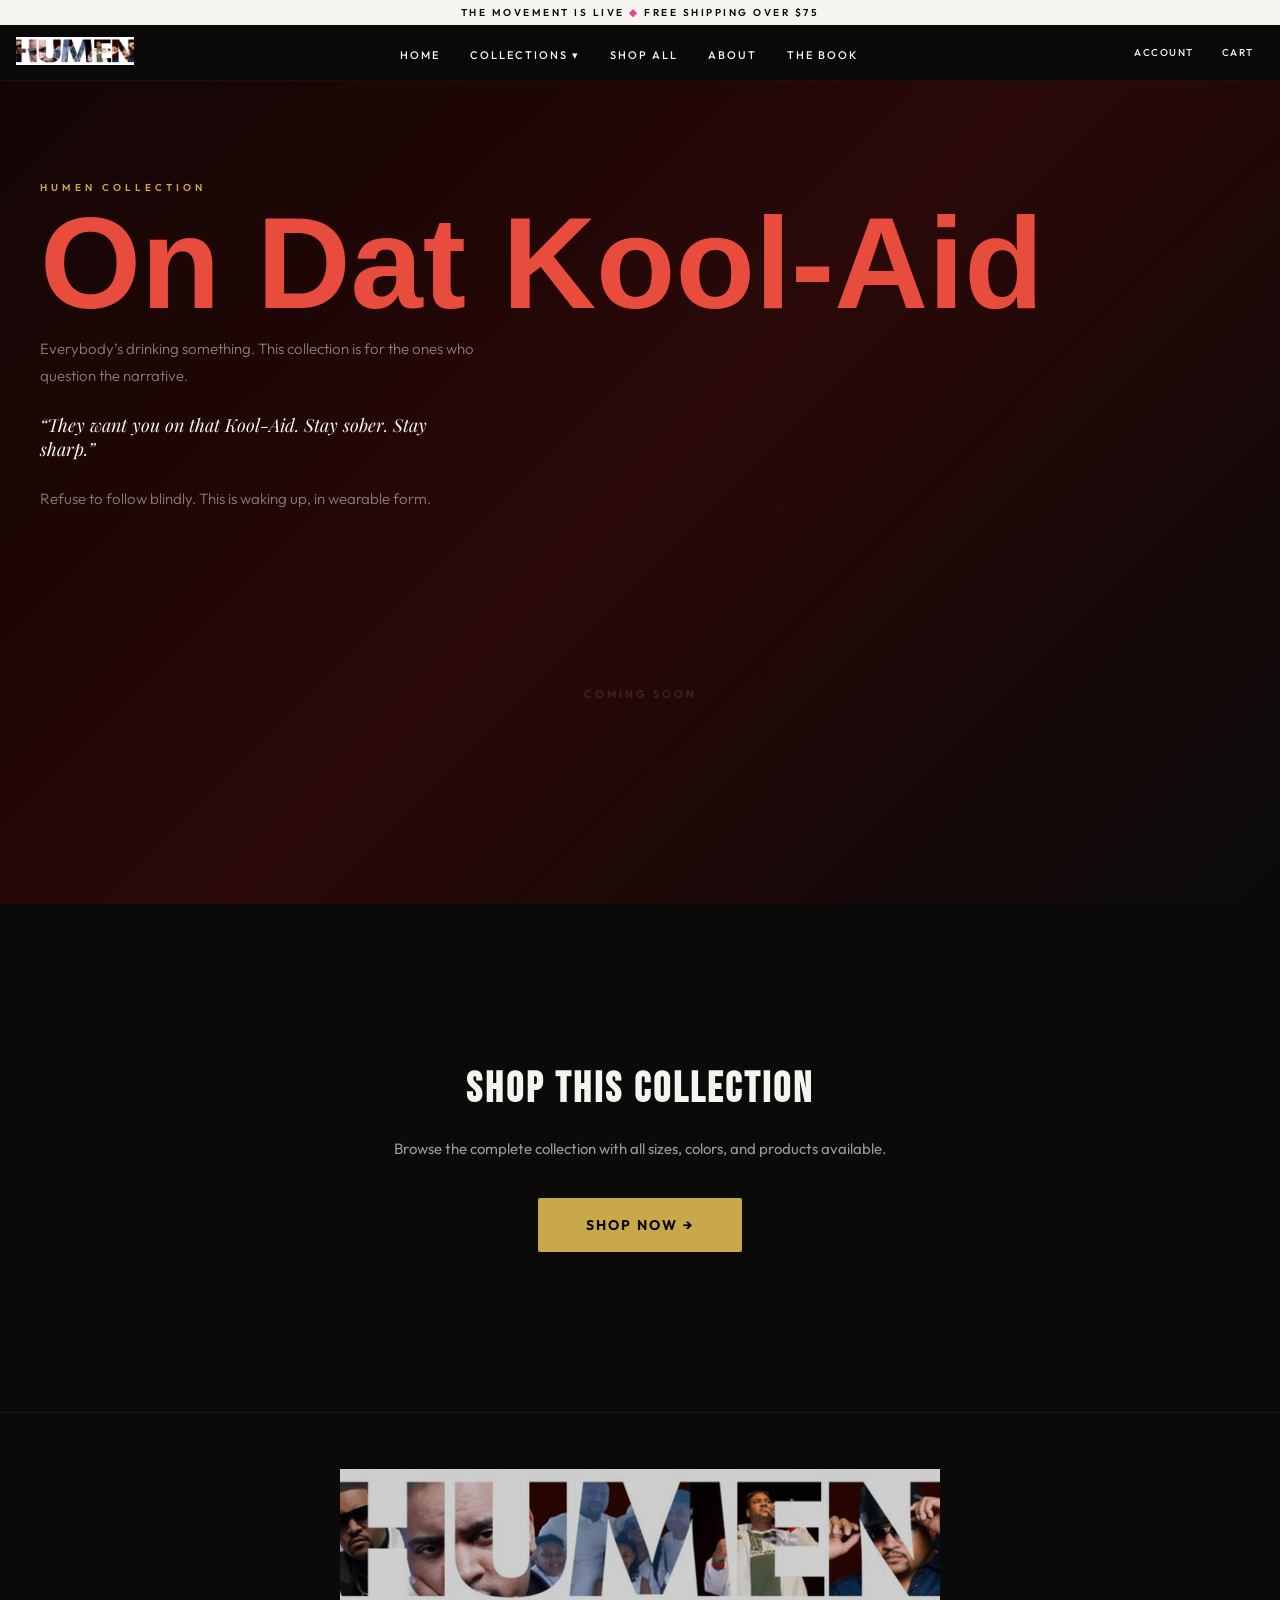
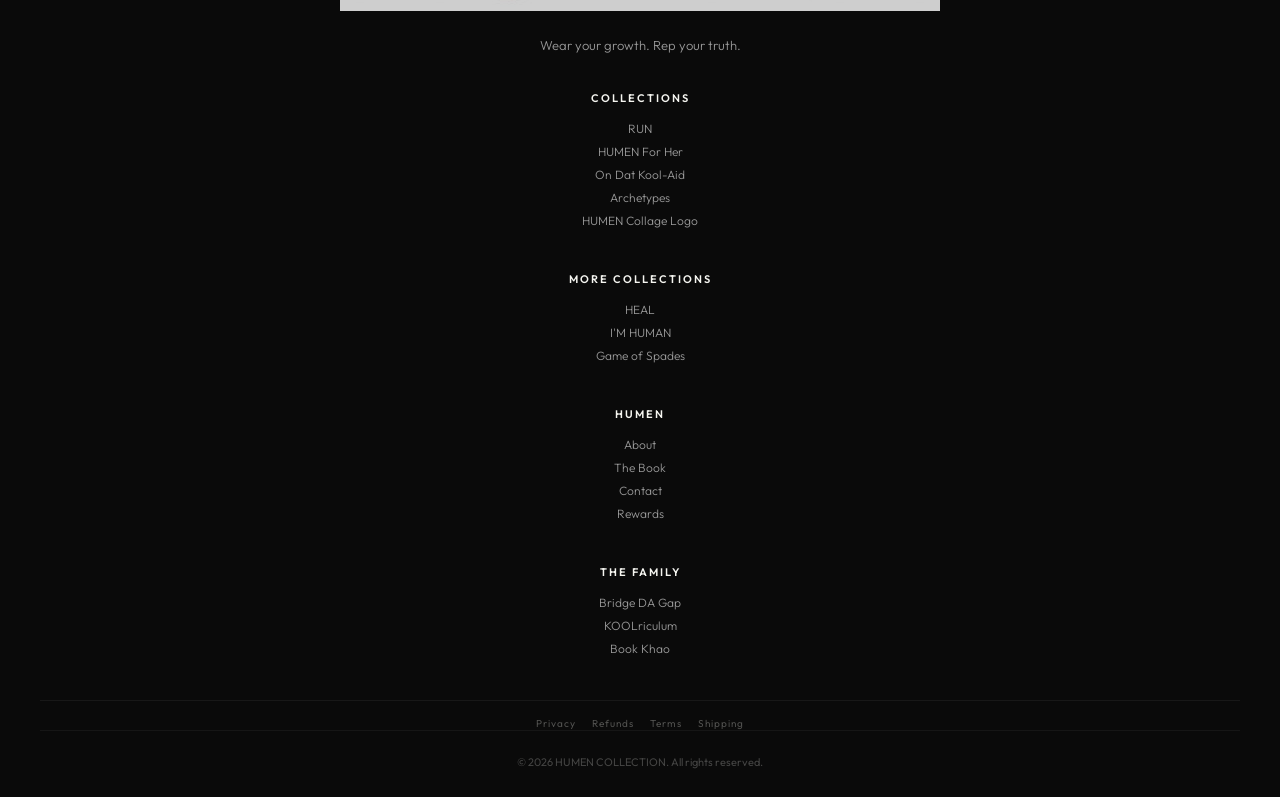
<file: FIXED_koolaid.html>
<!DOCTYPE html>
<html lang="en">
<head>
<meta charset="UTF-8">
<meta name="viewport" content="width=device-width, initial-scale=1.0">
<title>On Dat Kool-Aid | HUMEN COLLECTION</title>
<link href="https://fonts.googleapis.com/css2?family=Bebas+Neue&family=Outfit:wght@300;400;500;600;700&family=Playfair+Display:ital,wght@0,700;1,400&display=swap" rel="stylesheet">
<link rel="stylesheet" href="css/styles.css?v=2">

</head>
<body>
<div id="cart-notif"><span class="cn-text"></span></div>
<div class="ban">The Movement Is Live <span class="ac">&#9670;</span> Free Shipping Over $75</div>
<nav>
  <div class="nl"><a href="index.html"><img src="images/humen-logo.jpg" alt="HUMEN" width="120" height="28"></a></div>
  <div class="nm" onclick="this.nextElementSibling.classList.toggle('open')">&#9776;</div>
  <ul class="nk">
    <li><a href="index.html">Home</a></li>
    <li class="nd"><a href="#">Collections &#9662;</a>
      <ul class="ndd">
        <li><a href="run.html">RUN</a></li>
        <li><a href="forher.html">HUMEN For Her</a></li>
        <li><a href="koolaid.html">On Dat Kool-Aid</a></li>
        <li><a href="archetypes.html">Archetypes</a></li>
        <li><a href="collage.html">Collage Logo</a></li>
        <li><a href="heal.html">HEAL</a></li>
        <li><a href="imhuman.html">I'M HUMAN</a></li>
        <li><a href="spades.html">Game of Spades</a></li>
      </ul>
    </li>
    <li><a href="https://shop.humencollection.me/collections/all-products" target="_blank">Shop All</a></li>
    <li><a href="about.html">About</a></li>
    <li><a href="https://www.humen.me/books" target="_blank">The Book</a></li>
  </ul>
  <div class="nr">
    <a href="https://shop.humencollection.me/account" target="_blank" class="ni">Account</a>
    <a href="https://shop.humencollection.me/cart" class="ni">Cart <span class="cart-count">0</span></a>
  </div>
</nav>


<section class="ch"><div class="chb" style="background:linear-gradient(135deg,#140505,#2a0808 50%,#0a0a0a)"></div><div class="chc"><div class="hl">HUMEN Collection</div><h1 style="font-family:'Righteous',sans-serif;font-size:clamp(60px,12vw,130px);color:var(--kr);line-height:.85;margin-bottom:16px;text-shadow:0 0 60px var(--kr)33">On Dat Kool-Aid</h1><p class="chs">Everybody&rsquo;s drinking something. This collection is for the ones who question the narrative.</p><p class="chq" style="color:var(--kr)88">&ldquo;They want you on that Kool-Aid. Stay sober. Stay sharp.&rdquo;</p><p class="chs">Refuse to follow blindly. This is waking up, in wearable form.</p></div><div class="cha"><div class="phs" style="min-height:380px"></div></div></section>
<section class="cpd">
<div style="text-align:center;padding:80px 40px">
<h2 class="st" style="margin-bottom:24px">SHOP THIS COLLECTION</h2>
<p style="font-size:15px;color:var(--lg);margin-bottom:40px;max-width:600px;margin-left:auto;margin-right:auto">Browse the complete collection with all sizes, colors, and products available.</p>
<a href="https://shop.humencollection.me/collections/on-dat-kool-aid" target="_blank" style="display:inline-block;padding:18px 48px;background:var(--gd);color:var(--bk);text-decoration:none;font-size:14px;font-weight:700;letter-spacing:2px;text-transform:uppercase;border-radius:2px">SHOP NOW →</a>
</div>
</section>

<footer>
  <div class="fg">
    <div>
      <a href="index.html"><img src="images/humen-logo.jpg" alt="HUMEN" class="fli"></a>
      <p class="fbt">Wear your growth. Rep your truth.</p>
    </div>
    <div class="fc">
      <h4>Collections</h4>
      <a href="run.html">RUN</a>
      <a href="forher.html">HUMEN For Her</a>
      <a href="koolaid.html">On Dat Kool-Aid</a>
      <a href="archetypes.html">Archetypes</a>
      <a href="collage.html">HUMEN Collage Logo</a>
    </div>
    <div class="fc">
      <h4>More Collections</h4>
      <a href="heal.html">HEAL</a>
      <a href="imhuman.html">I'M HUMAN</a>
      <a href="spades.html">Game of Spades</a>
    </div>
    <div class="fc">
      <h4>HUMEN</h4>
      <a href="about.html">About</a>
      <a href="https://www.humen.me/books" target="_blank">The Book</a>
      <a href="https://shop.humencollection.me/pages/contact" target="_blank">Contact</a>
      <a href="https://rewards.humencollection.me/pages/c271bf75-2b35-4ad0-a203-0f86c42dd423?locale=en&region_country=US" target="_blank">Rewards</a>
    </div>
    <div class="fc">
      <h4>The Family</h4>
      <a href="https://bridgedagap.com" target="_blank">Bridge DA Gap</a>
      <a href="https://koolriculum.com" target="_blank">KOOLriculum</a>
      <a href="https://kevinkhaocates.com" target="_blank">Book Khao</a>
    </div>
  </div>
  <div style="margin-top:20px;padding-top:16px;border-top:1px solid rgba(245,245,240,.06);display:flex;flex-wrap:wrap;gap:16px;justify-content:center">
    <a href="https://shop.humencollection.me/policies/privacy-policy" target="_blank" style="font-size:10px;color:rgba(245,245,240,.3);text-decoration:none;letter-spacing:1px">Privacy</a>
    <a href="https://shop.humencollection.me/policies/refund-policy" target="_blank" style="font-size:10px;color:rgba(245,245,240,.3);text-decoration:none;letter-spacing:1px">Refunds</a>
    <a href="https://shop.humencollection.me/policies/terms-of-service" target="_blank" style="font-size:10px;color:rgba(245,245,240,.3);text-decoration:none;letter-spacing:1px">Terms</a>
    <a href="https://shop.humencollection.me/policies/shipping-policy" target="_blank" style="font-size:10px;color:rgba(245,245,240,.3);text-decoration:none;letter-spacing:1px">Shipping</a>
  </div>
  <div class="fb">&copy; 2026 HUMEN COLLECTION. All rights reserved.</div>
</footer>
<script src="js/cart.js"></script>

</body>
</html>
</file>
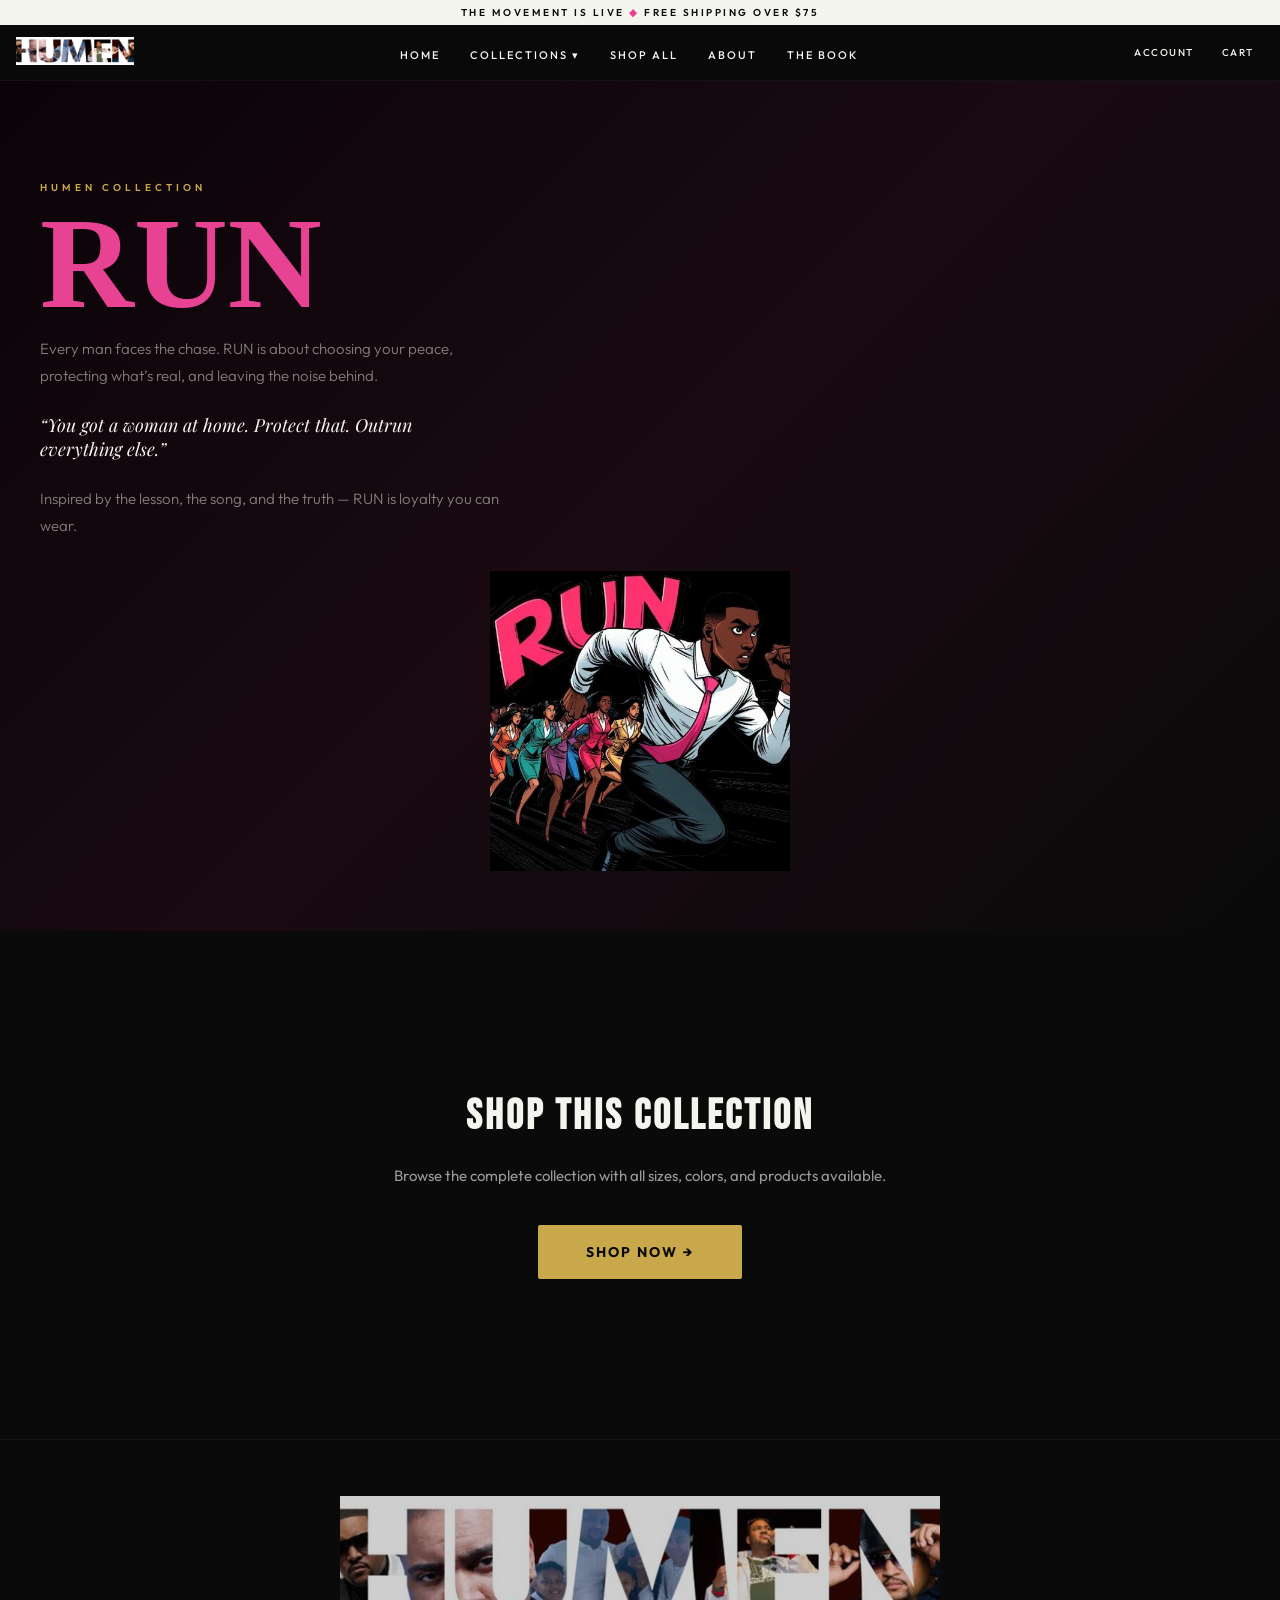
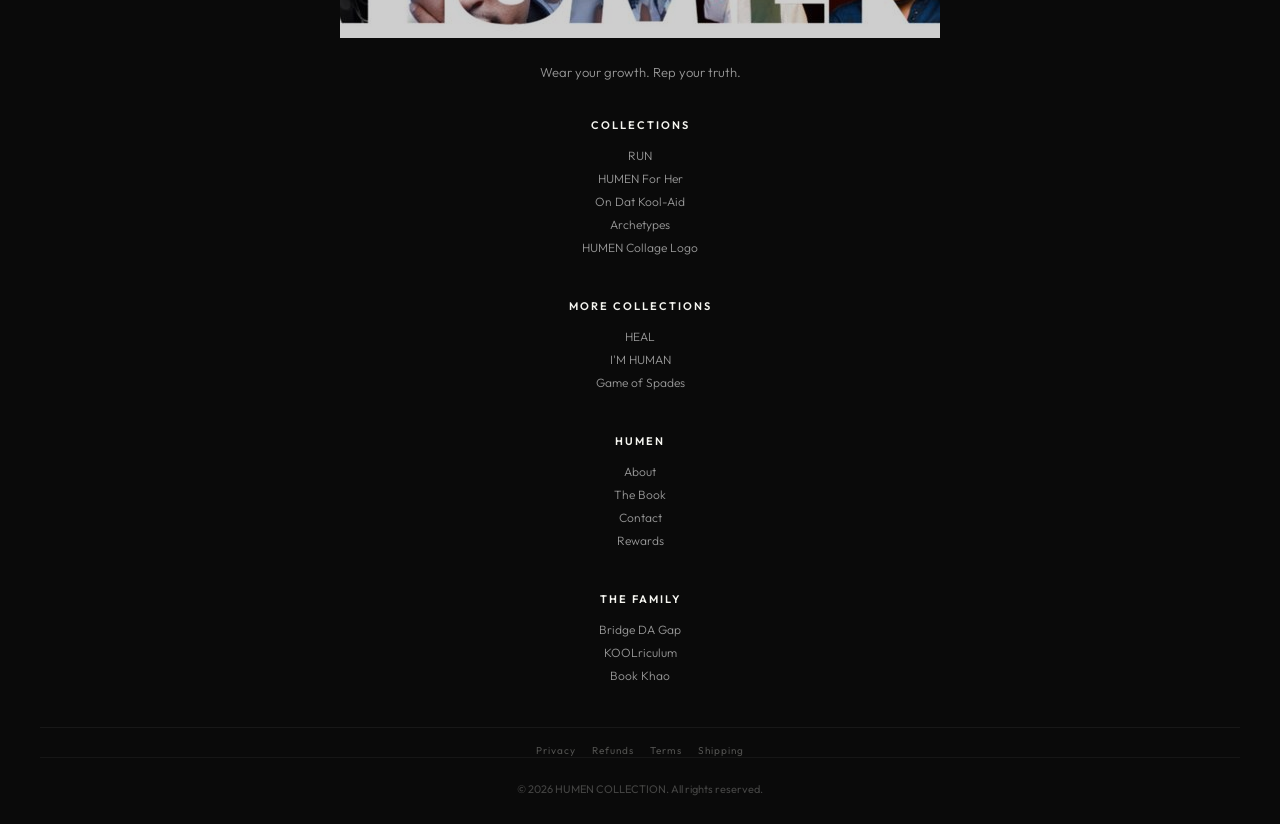
<file: FIXED_run.html>
<!DOCTYPE html>
<html lang="en">
<head>
<meta charset="UTF-8">
<meta name="viewport" content="width=device-width, initial-scale=1.0">
<title>RUN Collection | HUMEN COLLECTION</title>
<link href="https://fonts.googleapis.com/css2?family=Bebas+Neue&family=Outfit:wght@300;400;500;600;700&family=Playfair+Display:ital,wght@0,700;1,400&display=swap" rel="stylesheet">
<link rel="stylesheet" href="css/styles.css?v=2">

</head>
<body>
<div id="cart-notif"><span class="cn-text"></span></div>
<div class="ban">The Movement Is Live <span class="ac">&#9670;</span> Free Shipping Over $75</div>
<nav>
  <div class="nl"><a href="index.html"><img src="images/humen-logo.jpg" alt="HUMEN" width="120" height="28"></a></div>
  <div class="nm" onclick="this.nextElementSibling.classList.toggle('open')">&#9776;</div>
  <ul class="nk">
    <li><a href="index.html">Home</a></li>
    <li class="nd"><a href="#">Collections &#9662;</a>
      <ul class="ndd">
        <li><a href="run.html">RUN</a></li>
        <li><a href="forher.html">HUMEN For Her</a></li>
        <li><a href="koolaid.html">On Dat Kool-Aid</a></li>
        <li><a href="archetypes.html">Archetypes</a></li>
        <li><a href="collage.html">Collage Logo</a></li>
        <li><a href="heal.html">HEAL</a></li>
        <li><a href="imhuman.html">I'M HUMAN</a></li>
        <li><a href="spades.html">Game of Spades</a></li>
      </ul>
    </li>
    <li><a href="https://shop.humencollection.me/collections/all-products" target="_blank">Shop All</a></li>
    <li><a href="about.html">About</a></li>
    <li><a href="https://www.humen.me/books" target="_blank">The Book</a></li>
  </ul>
  <div class="nr">
    <a href="https://shop.humencollection.me/account" target="_blank" class="ni">Account</a>
    <a href="https://shop.humencollection.me/cart" class="ni">Cart <span class="cart-count">0</span></a>
  </div>
</nav>


<section class="ch"><div class="chb" style="background:linear-gradient(135deg,#0a0408,#1a0a12 50%,#0a0a0a)"></div><div class="chc"><div class="hl">HUMEN Collection</div><h1 style="font-family:'Permanent Marker',cursive;font-size:clamp(60px,12vw,130px);color:var(--rp);line-height:.85;margin-bottom:16px;text-shadow:0 0 60px var(--rp)33">RUN</h1><p class="chs">Every man faces the chase. RUN is about choosing your peace, protecting what&rsquo;s real, and leaving the noise behind.</p><p class="chq" style="color:var(--rp)88">&ldquo;You got a woman at home. Protect that. Outrun everything else.&rdquo;</p><p class="chs">Inspired by the lesson, the song, and the truth &mdash; RUN is loyalty you can wear.</p></div><div class="cha"><img src="images/run-art.png" alt="RUN" style="filter:drop-shadow(0 0 40px var(--rp)44)"></div></section>
<section class="cpd">
<div style="text-align:center;padding:80px 40px">
<h2 class="st" style="margin-bottom:24px">SHOP THIS COLLECTION</h2>
<p style="font-size:15px;color:var(--lg);margin-bottom:40px;max-width:600px;margin-left:auto;margin-right:auto">Browse the complete collection with all sizes, colors, and products available.</p>
<a href="https://shop.humencollection.me/collections/run-collection-outrun-the-noise" target="_blank" style="display:inline-block;padding:18px 48px;background:var(--gd);color:var(--bk);text-decoration:none;font-size:14px;font-weight:700;letter-spacing:2px;text-transform:uppercase;border-radius:2px">SHOP NOW →</a>
</div>
</section>

<footer>
  <div class="fg">
    <div>
      <a href="index.html"><img src="images/humen-logo.jpg" alt="HUMEN" class="fli"></a>
      <p class="fbt">Wear your growth. Rep your truth.</p>
    </div>
    <div class="fc">
      <h4>Collections</h4>
      <a href="run.html">RUN</a>
      <a href="forher.html">HUMEN For Her</a>
      <a href="koolaid.html">On Dat Kool-Aid</a>
      <a href="archetypes.html">Archetypes</a>
      <a href="collage.html">HUMEN Collage Logo</a>
    </div>
    <div class="fc">
      <h4>More Collections</h4>
      <a href="heal.html">HEAL</a>
      <a href="imhuman.html">I'M HUMAN</a>
      <a href="spades.html">Game of Spades</a>
    </div>
    <div class="fc">
      <h4>HUMEN</h4>
      <a href="about.html">About</a>
      <a href="https://www.humen.me/books" target="_blank">The Book</a>
      <a href="https://shop.humencollection.me/pages/contact" target="_blank">Contact</a>
      <a href="https://rewards.humencollection.me/pages/c271bf75-2b35-4ad0-a203-0f86c42dd423?locale=en&region_country=US" target="_blank">Rewards</a>
    </div>
    <div class="fc">
      <h4>The Family</h4>
      <a href="https://bridgedagap.com" target="_blank">Bridge DA Gap</a>
      <a href="https://koolriculum.com" target="_blank">KOOLriculum</a>
      <a href="https://kevinkhaocates.com" target="_blank">Book Khao</a>
    </div>
  </div>
  <div style="margin-top:20px;padding-top:16px;border-top:1px solid rgba(245,245,240,.06);display:flex;flex-wrap:wrap;gap:16px;justify-content:center">
    <a href="https://shop.humencollection.me/policies/privacy-policy" target="_blank" style="font-size:10px;color:rgba(245,245,240,.3);text-decoration:none;letter-spacing:1px">Privacy</a>
    <a href="https://shop.humencollection.me/policies/refund-policy" target="_blank" style="font-size:10px;color:rgba(245,245,240,.3);text-decoration:none;letter-spacing:1px">Refunds</a>
    <a href="https://shop.humencollection.me/policies/terms-of-service" target="_blank" style="font-size:10px;color:rgba(245,245,240,.3);text-decoration:none;letter-spacing:1px">Terms</a>
    <a href="https://shop.humencollection.me/policies/shipping-policy" target="_blank" style="font-size:10px;color:rgba(245,245,240,.3);text-decoration:none;letter-spacing:1px">Shipping</a>
  </div>
  <div class="fb">&copy; 2026 HUMEN COLLECTION. All rights reserved.</div>
</footer>
<script src="js/cart.js"></script>

</body>
</html>
</file>
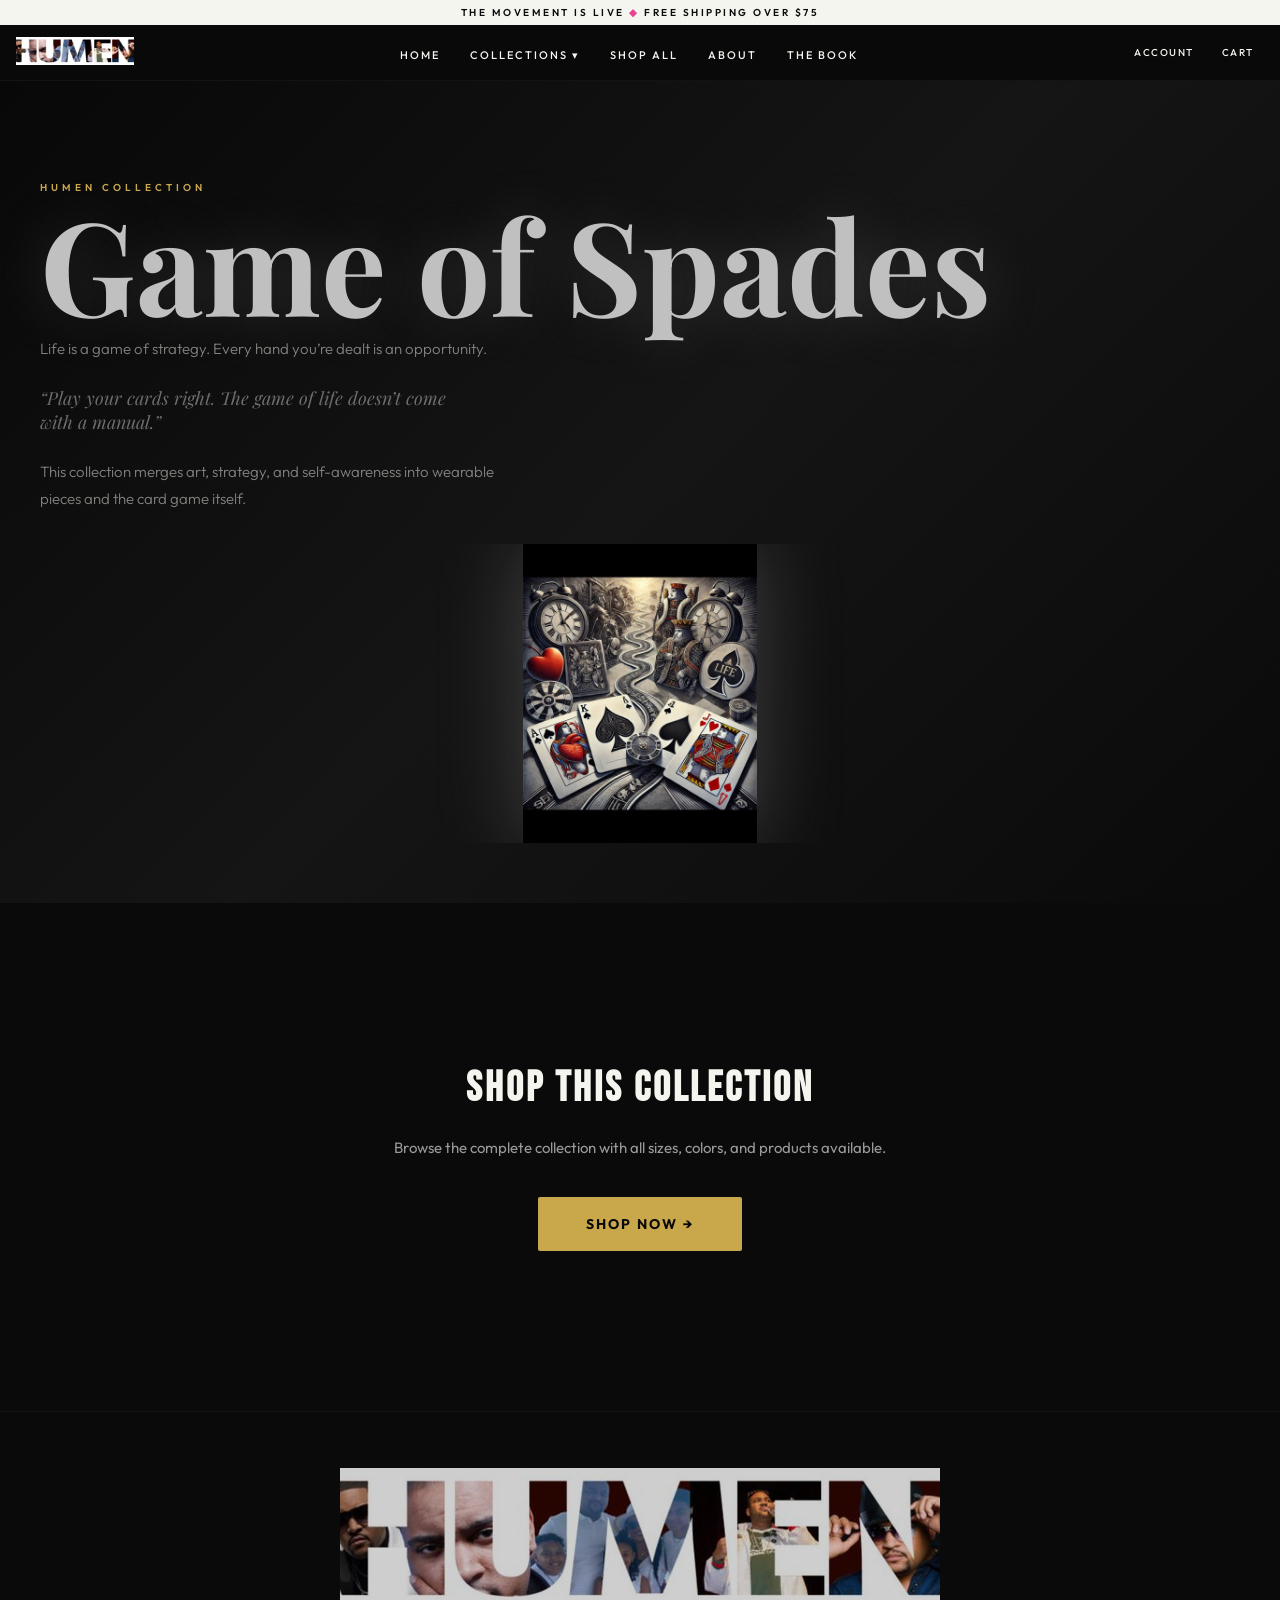
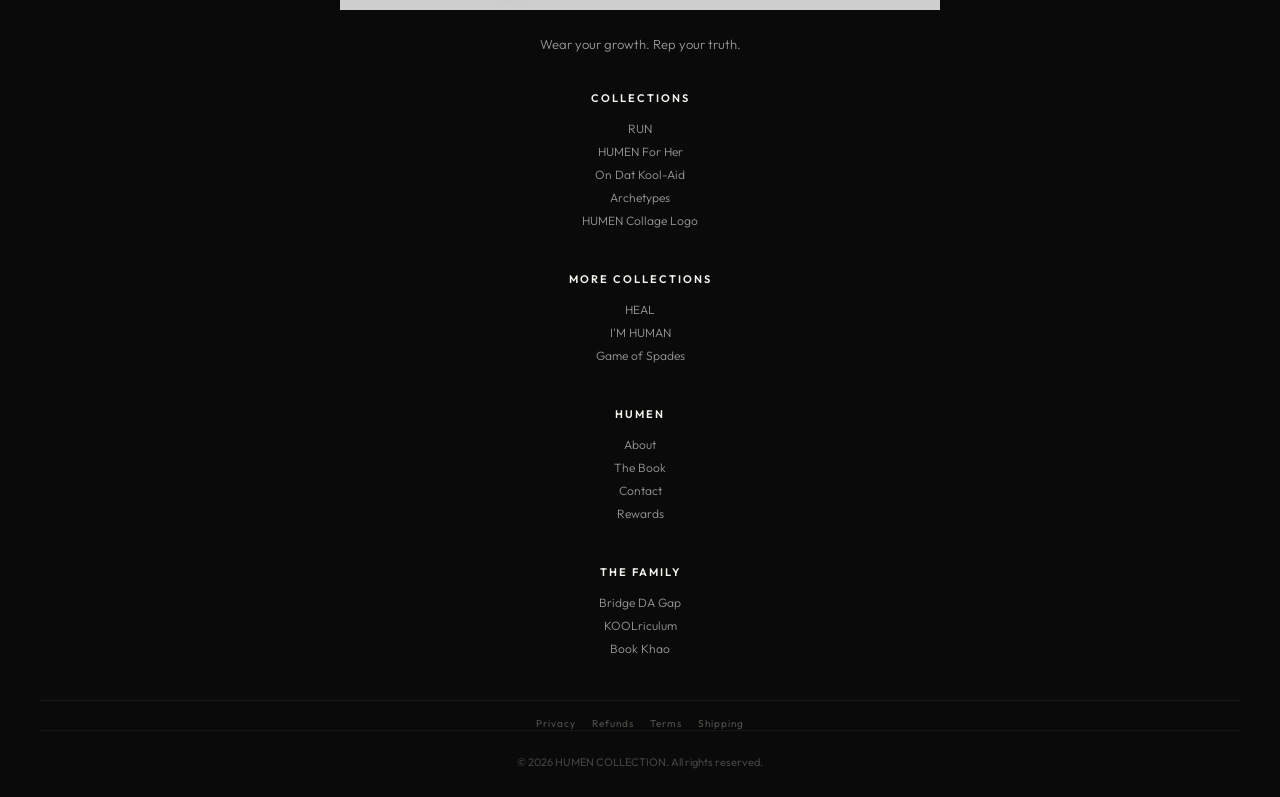
<file: FIXED_spades.html>
<!DOCTYPE html>
<html lang="en">
<head>
<meta charset="UTF-8">
<meta name="viewport" content="width=device-width, initial-scale=1.0">
<title>Game of Spades | HUMEN COLLECTION</title>
<link href="https://fonts.googleapis.com/css2?family=Bebas+Neue&family=Outfit:wght@300;400;500;600;700&family=Playfair+Display:ital,wght@0,700;1,400&display=swap" rel="stylesheet">
<link rel="stylesheet" href="css/styles.css?v=2">

</head>
<body>
<div id="cart-notif"><span class="cn-text"></span></div>
<div class="ban">The Movement Is Live <span class="ac">&#9670;</span> Free Shipping Over $75</div>
<nav>
  <div class="nl"><a href="index.html"><img src="images/humen-logo.jpg" alt="HUMEN" width="120" height="28"></a></div>
  <div class="nm" onclick="this.nextElementSibling.classList.toggle('open')">&#9776;</div>
  <ul class="nk">
    <li><a href="index.html">Home</a></li>
    <li class="nd"><a href="#">Collections &#9662;</a>
      <ul class="ndd">
        <li><a href="run.html">RUN</a></li>
        <li><a href="forher.html">HUMEN For Her</a></li>
        <li><a href="koolaid.html">On Dat Kool-Aid</a></li>
        <li><a href="archetypes.html">Archetypes</a></li>
        <li><a href="collage.html">Collage Logo</a></li>
        <li><a href="heal.html">HEAL</a></li>
        <li><a href="imhuman.html">I'M HUMAN</a></li>
        <li><a href="spades.html">Game of Spades</a></li>
      </ul>
    </li>
    <li><a href="https://shop.humencollection.me/collections/all-products" target="_blank">Shop All</a></li>
    <li><a href="about.html">About</a></li>
    <li><a href="https://www.humen.me/books" target="_blank">The Book</a></li>
  </ul>
  <div class="nr">
    <a href="https://shop.humencollection.me/account" target="_blank" class="ni">Account</a>
    <a href="https://shop.humencollection.me/cart" class="ni">Cart <span class="cart-count">0</span></a>
  </div>
</nav>


<section class="ch"><div class="chb" style="background:linear-gradient(135deg,#080808,#151515 50%,#0a0a0a)"></div><div class="chc"><div class="hl">HUMEN Collection</div><h1 style="font-family:'Playfair Display',serif;font-size:clamp(60px,12vw,130px);color:#c0c0c0;line-height:.85;margin-bottom:16px;text-shadow:0 0 60px #c0c0c033">Game of Spades</h1><p class="chs">Life is a game of strategy. Every hand you&rsquo;re dealt is an opportunity.</p><p class="chq" style="color:#c0c0c088">&ldquo;Play your cards right. The game of life doesn&rsquo;t come with a manual.&rdquo;</p><p class="chs">This collection merges art, strategy, and self-awareness into wearable pieces and the card game itself.</p></div><div class="cha"><img src="images/spades-tshirt.png" alt="Game of Spades" style="filter:drop-shadow(0 0 40px #c0c0c044)"></div></section>
<section class="cpd">
<div style="text-align:center;padding:80px 40px">
<h2 class="st" style="margin-bottom:24px">SHOP THIS COLLECTION</h2>
<p style="font-size:15px;color:var(--lg);margin-bottom:40px;max-width:600px;margin-left:auto;margin-right:auto">Browse the complete collection with all sizes, colors, and products available.</p>
<a href="https://shop.humencollection.me/collections/game-of-spades" target="_blank" style="display:inline-block;padding:18px 48px;background:var(--gd);color:var(--bk);text-decoration:none;font-size:14px;font-weight:700;letter-spacing:2px;text-transform:uppercase;border-radius:2px">SHOP NOW →</a>
</div>
</section>

<footer>
  <div class="fg">
    <div>
      <a href="index.html"><img src="images/humen-logo.jpg" alt="HUMEN" class="fli"></a>
      <p class="fbt">Wear your growth. Rep your truth.</p>
    </div>
    <div class="fc">
      <h4>Collections</h4>
      <a href="run.html">RUN</a>
      <a href="forher.html">HUMEN For Her</a>
      <a href="koolaid.html">On Dat Kool-Aid</a>
      <a href="archetypes.html">Archetypes</a>
      <a href="collage.html">HUMEN Collage Logo</a>
    </div>
    <div class="fc">
      <h4>More Collections</h4>
      <a href="heal.html">HEAL</a>
      <a href="imhuman.html">I'M HUMAN</a>
      <a href="spades.html">Game of Spades</a>
    </div>
    <div class="fc">
      <h4>HUMEN</h4>
      <a href="about.html">About</a>
      <a href="https://www.humen.me/books" target="_blank">The Book</a>
      <a href="https://shop.humencollection.me/pages/contact" target="_blank">Contact</a>
      <a href="https://rewards.humencollection.me/pages/c271bf75-2b35-4ad0-a203-0f86c42dd423?locale=en&region_country=US" target="_blank">Rewards</a>
    </div>
    <div class="fc">
      <h4>The Family</h4>
      <a href="https://bridgedagap.com" target="_blank">Bridge DA Gap</a>
      <a href="https://koolriculum.com" target="_blank">KOOLriculum</a>
      <a href="https://kevinkhaocates.com" target="_blank">Book Khao</a>
    </div>
  </div>
  <div style="margin-top:20px;padding-top:16px;border-top:1px solid rgba(245,245,240,.06);display:flex;flex-wrap:wrap;gap:16px;justify-content:center">
    <a href="https://shop.humencollection.me/policies/privacy-policy" target="_blank" style="font-size:10px;color:rgba(245,245,240,.3);text-decoration:none;letter-spacing:1px">Privacy</a>
    <a href="https://shop.humencollection.me/policies/refund-policy" target="_blank" style="font-size:10px;color:rgba(245,245,240,.3);text-decoration:none;letter-spacing:1px">Refunds</a>
    <a href="https://shop.humencollection.me/policies/terms-of-service" target="_blank" style="font-size:10px;color:rgba(245,245,240,.3);text-decoration:none;letter-spacing:1px">Terms</a>
    <a href="https://shop.humencollection.me/policies/shipping-policy" target="_blank" style="font-size:10px;color:rgba(245,245,240,.3);text-decoration:none;letter-spacing:1px">Shipping</a>
  </div>
  <div class="fb">&copy; 2026 HUMEN COLLECTION. All rights reserved.</div>
</footer>
<script src="js/cart.js"></script>

</body>
</html>
</file>
<file: css/styles.css>
*{margin:0;padding:0;box-sizing:border-box}
:root{--bk:#0a0a0a;--wh:#f5f5f0;--gd:#c9a84c;--gy:#131313;--mg:#1e1e1e;--lg:#999;--kr:#e74c3c;--rp:#e84393;--hr:#c4887b;--ag:#b8941f;--sg:#6b4c3b}
html{scroll-behavior:smooth}body{font-family:'Outfit',sans-serif;background:var(--bk);color:var(--wh);overflow-x:hidden}
/* Pages are separate files now - no hide/show needed */

/* === NAV === */
.ban{background:var(--wh);color:var(--bk);text-align:center;padding:6px 20px;font-size:10px;font-weight:600;letter-spacing:2.5px;text-transform:uppercase;z-index:100;position:relative}.ban .ac{color:var(--rp)}
nav{display:flex;justify-content:space-between;align-items:center;padding:10px 40px;background:rgba(10,10,10,.92);backdrop-filter:blur(16px);position:sticky;top:0;width:100%;z-index:50;border-bottom:1px solid rgba(245,245,240,.04);max-height:56px}
.nl{cursor:pointer}.nl img{height:28px;max-height:28px;width:auto}
.nk{display:flex;gap:28px;list-style:none;align-items:center}.nk a{color:var(--wh);text-decoration:none;font-size:11px;font-weight:500;letter-spacing:2px;text-transform:uppercase;transition:opacity .3s}.nk a:hover{opacity:.7}
.nr{display:flex;gap:20px;align-items:center}.ni{color:var(--wh);text-decoration:none;font-size:11px;letter-spacing:1.5px;text-transform:uppercase;font-weight:500;transition:opacity .3s}.ni:hover{opacity:.7}

/* === SHARED === */
.sl{font-size:10px;letter-spacing:4px;text-transform:uppercase;color:var(--gd);margin-bottom:12px;font-weight:600}
.st{font-family:'Bebas Neue',sans-serif;font-size:clamp(30px,5vw,48px);letter-spacing:3px;margin-bottom:10px}
.ss{color:var(--lg);font-size:14px;margin-bottom:48px;font-weight:300}
.fi{opacity:0;transform:translateY(24px);transition:opacity .7s,transform .7s}.fi.vis{opacity:1;transform:translateY(0)}

/* === HERO === */
.hero{position:relative;overflow:hidden}
.hero img{max-height:120px!important;max-width:320px!important;object-fit:contain!important}
.hs{opacity:0;transition:opacity 1.2s}.hs.on{opacity:1}
.hc{position:relative;z-index:10;padding:0 40px}
.hl{font-size:10px;letter-spacing:4px;text-transform:uppercase;color:var(--gd);margin-bottom:14px;font-weight:600}
.hsub{font-size:clamp(13px,1.6vw,17px);color:rgba(245,245,240,.5);margin-bottom:32px;font-weight:300;line-height:1.7;max-width:440px}
.hb{display:inline-block;padding:14px 44px;border:1px solid rgba(245,245,240,.5);color:var(--wh);text-decoration:none;font-size:11px;letter-spacing:3px;text-transform:uppercase;font-weight:600;transition:all .4s;position:relative;overflow:hidden}
.hb::before{content:'';position:absolute;inset:0;background:var(--wh);transform:translateY(100%);transition:transform .4s}.hb:hover{color:var(--bk)}.hb:hover::before{transform:translateY(0)}.hb span{position:relative;z-index:2}
.hb.bp{border-color:var(--rp)}.hb.bp::before{background:var(--rp)}.hb.bp:hover{color:#fff}
.hb.br{border-color:var(--hr)}.hb.br::before{background:var(--hr)}.hb.br:hover{color:#fff}
.hb.brd{border-color:var(--kr)}.hb.brd::before{background:var(--kr)}.hb.brd:hover{color:#fff}
.hb.bg{border-color:var(--ag)}.hb.bg::before{background:var(--ag)}.hb.bg:hover{color:var(--bk)}
.hb.bsg{border-color:var(--sg)}.hb.bsg::before{background:var(--sg)}.hb.bsg:hover{color:#fff}

.s-run{background:linear-gradient(135deg,#0a0408,#1a0a12 50%,#0a0a0a)}

@keyframes fl{0%,100%{transform:translateY(0)}50%{transform:translateY(-10px)}}

.s-fh{background:linear-gradient(135deg,#120a0a,#201218 40%,#0a0808);justify-content:center}

.s-ka{background:linear-gradient(135deg,#140505,#2a0808 40%,#0a0a0a);justify-content:center}
.s-ka::before{content:'';position:absolute;inset:0;background:radial-gradient(circle at 50%,rgba(231,76,60,.1),transparent 60%)}

.s-ar{background:linear-gradient(135deg,#0a0a05,#141008 40%,#0a0a0a);justify-content:center}
.s-ar::before{content:'';position:absolute;inset:0;background:radial-gradient(circle at 60% 50%,rgba(184,148,31,.07),transparent 60%)}

.s-cl{background:linear-gradient(135deg,#050505,#0e0e0e 40%,#080808);justify-content:center}

.hi{position:absolute;bottom:36px;left:50%;transform:translateX(-50%);display:flex;gap:10px;z-index:20}
.ind{width:36px;height:3px;background:rgba(245,245,240,.15);cursor:pointer;transition:all .4s;border:none}.ind.on{background:var(--wh);width:56px}

/* === FOUNDER === */
.fs{display:flex;align-items:center;padding:48px 60px;background:var(--gy);gap:36px;border-bottom:1px solid rgba(245,245,240,.04)}
.fp{width:160px;height:160px;border-radius:50%;border:2px solid var(--gd);flex-shrink:0;overflow:hidden}.fp img{width:100%;height:100%;object-fit:cover}
.ft{font-size:14px;color:rgba(245,245,240,.55);font-weight:300;line-height:1.6;flex:1}.ft strong{color:var(--wh);font-weight:600}
.fk{color:var(--gd);text-decoration:none;font-size:11px;letter-spacing:2px;text-transform:uppercase;font-weight:600;flex-shrink:0}

/* === MOOD === */
.ms{padding:100px 40px;text-align:center;background:var(--bk);position:relative}
.ms::before{content:'';position:absolute;top:0;left:50%;transform:translateX(-50%);width:1px;height:50px;background:linear-gradient(to bottom,transparent,var(--gd))}
.mg{display:flex;justify-content:center;gap:14px;flex-wrap:wrap;max-width:880px;margin:0 auto}
.mb{padding:18px 28px;border:1px solid rgba(245,245,240,.08);background:rgba(245,245,240,.02);color:var(--wh);font-family:'Outfit',sans-serif;font-size:12px;font-weight:500;letter-spacing:2px;text-transform:uppercase;cursor:pointer;transition:all .4s;text-decoration:none;display:flex;flex-direction:column;align-items:center;gap:6px;min-width:140px;position:relative;overflow:hidden}
.mb::after{content:'';position:absolute;bottom:0;left:0;width:100%;height:2px;transform:scaleX(0);transition:transform .4s}
.mb:hover{border-color:rgba(245,245,240,.25);background:rgba(245,245,240,.04);transform:translateY(-2px)}.mb:hover::after{transform:scaleX(1)}
.mb.mr::after{background:var(--rp)}.mb.mh::after{background:#27ae60}.mb.mrl::after{background:var(--gd)}.mb.mw::after{background:var(--kr)}.mb.md::after{background:var(--ag)}

/* === COLLECTIONS === */
.cs{padding:40px 0}
.cb{display:grid;grid-template-columns:1fr 1fr;min-height:80vh;overflow:hidden}
.cb:nth-child(even) .cv{order:2}.cb:nth-child(even) .ci{order:1}
.cv{position:relative;min-height:480px;overflow:hidden;display:flex;align-items:center;justify-content:center}
.cvb{position:absolute;inset:0}
.cv>img{position:relative;z-index:2;max-width:70%;max-height:70%;object-fit:contain}
.ci{display:flex;flex-direction:column;justify-content:center;padding:72px 56px;background:var(--bk)}
.cn{font-family:'Bebas Neue',sans-serif;font-size:80px;color:rgba(245,245,240,.03);line-height:1;margin-bottom:-14px}
.ct{font-size:15px;color:rgba(245,245,240,.45);margin-bottom:20px;font-weight:300;font-style:italic}
.cst{font-size:14px;line-height:1.8;color:var(--lg);max-width:400px;margin-bottom:32px;font-weight:300}
.cc{display:inline-flex;align-items:center;gap:12px;color:var(--wh);text-decoration:none;font-size:11px;letter-spacing:2.5px;text-transform:uppercase;font-weight:600;cursor:pointer;transition:gap .3s}
.cc:hover{gap:20px}.cc .aw{width:36px;height:1px;background:var(--wh);position:relative;transition:width .3s}.cc:hover .aw{width:52px}
.cc .aw::after{content:'';position:absolute;right:0;top:-3px;width:7px;height:7px;border-right:1px solid var(--wh);border-top:1px solid var(--wh);transform:rotate(45deg)}

.b-run .cvb{background:linear-gradient(135deg,#0a0408,#1a0a12)}.b-run .ci{background:#080306}
.b-fh .cvb{background:linear-gradient(135deg,#120a0a,#201218)}.b-fh .ci{background:#0d0809}
.b-ka .cvb{background:linear-gradient(135deg,#120404,#240a0a)}.b-ka .ci{background:#0c0303}
.b-ar .cvb{background:linear-gradient(135deg,#0d0a05,#1a1408)}.b-ar .ci{background:#090804}
.b-cl .cvb{background:linear-gradient(135deg,#060606,#111)}

/* === TRENDING === */
.ts{padding:90px 40px;background:var(--gy)}
.th{display:flex;justify-content:space-between;align-items:flex-end;max-width:1200px;margin:0 auto 44px}
.tl{color:var(--gd);text-decoration:none;font-size:11px;letter-spacing:2px;text-transform:uppercase;font-weight:600}
.tg{display:grid;grid-template-columns:repeat(4,1fr);gap:18px;max-width:1200px;margin:0 auto}
.pc{background:var(--mg);overflow:hidden;cursor:pointer;transition:transform .4s}.pc:hover{transform:translateY(-4px)}
.pi{aspect-ratio:3/4;position:relative;overflow:hidden;background:rgba(255,255,255,.02)}.pi img{width:100%;height:100%;object-fit:cover}
.pb{position:absolute;top:10px;left:10px;background:var(--kr);color:var(--wh);font-size:9px;font-weight:700;letter-spacing:1.5px;text-transform:uppercase;padding:4px 9px;z-index:5}.pb.nb{background:var(--gd);color:var(--bk)}
.qb{position:absolute;bottom:0;left:0;right:0;background:var(--wh);color:var(--bk);text-align:center;padding:12px;font-size:10px;font-weight:700;letter-spacing:2px;text-transform:uppercase;transform:translateY(100%);transition:transform .3s;z-index:5}.pc:hover .qb{transform:translateY(0)}
.pd{padding:14px}.pn{font-size:13px;font-weight:500;margin-bottom:3px}.pct{font-size:10px;color:var(--lg);letter-spacing:1px;text-transform:uppercase;margin-bottom:6px}.pp{font-size:14px;font-weight:600}

/* === COMING SOON === */
.cms{padding:100px 40px;background:var(--bk);text-align:center}
.cmg{display:grid;grid-template-columns:repeat(3,1fr);gap:20px;max-width:960px;margin:0 auto}
.cmc{border:1px solid rgba(245,245,240,.06);padding:44px 28px;transition:border-color .4s;overflow:hidden}.cmc:hover{border-color:rgba(245,245,240,.15)}
.cmc img{max-width:200px;width:80%;margin-bottom:16px;object-fit:contain}
.cmn{font-family:'Bebas Neue',sans-serif;font-size:32px;letter-spacing:2px;margin-bottom:6px}
.cmt{font-style:italic;font-size:14px;color:rgba(245,245,240,.4);margin-bottom:24px;font-weight:300}
.nb2{padding:10px 24px;border:1px solid var(--gd);background:transparent;color:var(--gd);font-family:'Outfit',sans-serif;font-size:10px;font-weight:600;letter-spacing:2px;text-transform:uppercase;cursor:pointer;transition:all .3s}.nb2:hover{background:var(--gd);color:var(--bk)}

/* === COMMUNITY === */
.coms{padding:100px 40px;background:var(--gy);text-align:center}
.sg{display:grid;grid-template-columns:repeat(4,1fr);gap:4px;max-width:760px;margin:0 auto 36px}
.stl{aspect-ratio:1;background:rgba(245,245,240,.02);border:1px solid rgba(245,245,240,.04);display:flex;align-items:center;justify-content:center;font-size:10px;color:rgba(245,245,240,.15);letter-spacing:1px}
.cca{color:var(--gd);text-decoration:none;font-size:12px;letter-spacing:2px;text-transform:uppercase;font-weight:600;border-bottom:1px solid var(--gd);padding-bottom:3px}

/* === VIP === */
.vs{padding:100px 40px;background:var(--bk);text-align:center;position:relative;overflow:hidden}
.vs::before{content:'';position:absolute;inset:0;background:radial-gradient(ellipse at center,rgba(201,168,76,.05),transparent 70%)}
.vc{position:relative;z-index:2;max-width:560px;margin:0 auto}
.vp{display:flex;justify-content:center;gap:36px;margin:32px 0 36px;flex-wrap:wrap}
.pk{text-align:center}.pki{font-size:20px;margin-bottom:6px;display:block;color:var(--gd)}.pkt{font-size:10px;letter-spacing:1.5px;text-transform:uppercase;color:var(--lg)}
.vb{display:inline-block;padding:16px 52px;background:var(--gd);color:var(--bk);text-decoration:none;font-size:12px;font-weight:700;letter-spacing:3px;text-transform:uppercase;transition:all .4s}.vb:hover{background:var(--wh);transform:translateY(-2px)}

/* === NEWSLETTER === */
.ns{padding:72px 40px;background:var(--wh);color:var(--bk);text-align:center}
.nf{display:flex;max-width:440px;margin:28px auto 0}
.nin{flex:1;padding:14px 18px;border:1px solid #ccc;border-right:none;background:transparent;font-family:'Outfit',sans-serif;font-size:13px;color:var(--bk);outline:none}
.nsb{padding:14px 28px;background:var(--bk);color:var(--wh);border:1px solid var(--bk);font-family:'Outfit',sans-serif;font-size:11px;font-weight:700;letter-spacing:2px;text-transform:uppercase;cursor:pointer;transition:all .3s}.nsb:hover{background:var(--gd);border-color:var(--gd);color:var(--bk)}

/* === FOOTER === */
footer{padding:56px 40px 28px;background:var(--bk);border-top:1px solid rgba(245,245,240,.05)}
.fg{display:grid;grid-template-columns:2fr 1fr 1fr 1fr;gap:36px;max-width:1200px;margin:0 auto 36px}
.fli{height:24px;margin-bottom:12px;opacity:.8}
.fbt{font-size:13px;color:var(--lg);font-weight:300;line-height:1.6;margin-top:8px}
.fc h4{font-size:11px;letter-spacing:2px;text-transform:uppercase;margin-bottom:16px;font-weight:600}
.fc a{display:block;color:var(--lg);text-decoration:none;font-size:12px;font-weight:300;margin-bottom:8px;transition:color .3s}.fc a:hover{color:var(--wh)}
.fb{text-align:center;padding-top:24px;border-top:1px solid rgba(245,245,240,.05);font-size:11px;color:rgba(245,245,240,.25);max-width:1200px;margin:0 auto}

/* === COLLECTION PAGES === */
.ch{min-height:60vh;display:flex;align-items:center;position:relative;overflow:hidden;padding:120px 60px 80px}
.chb{position:absolute;inset:0}
.chc{position:relative;z-index:5;width:55%}
.cha{position:relative;z-index:5;width:40%;display:flex;align-items:center;justify-content:center}
.cha img{max-width:100%;max-height:65vh;object-fit:contain}
.chs{font-size:15px;color:rgba(245,245,240,.5);line-height:1.8;max-width:480px;font-weight:300;margin-bottom:8px}
.chq{font-family:'Playfair Display',serif;font-style:italic;font-size:18px;margin:24px 0;max-width:420px}

.cpd{padding:80px 40px;background:var(--bk)}
.cph{display:flex;justify-content:space-between;align-items:center;max-width:1200px;margin:0 auto 40px}
.fr{display:flex;gap:12px}
.fbtn{padding:8px 20px;border:1px solid rgba(245,245,240,.1);background:transparent;color:var(--lg);font-family:'Outfit',sans-serif;font-size:11px;letter-spacing:1.5px;text-transform:uppercase;cursor:pointer;transition:all .3s}.fbtn:hover,.fbtn.on{border-color:var(--gd);color:var(--wh)}
.cpg{display:grid;grid-template-columns:repeat(3,1fr);gap:20px;max-width:1200px;margin:0 auto}

.cpc{cursor:pointer;transition:transform .3s}
.cpc:hover{transform:translateY(-4px)}
.cpqb{cursor:pointer;transition:all .3s}
.cpqb:hover{filter:brightness(1.2)}

.cpc{background:var(--mg);overflow:hidden;cursor:pointer;transition:transform .4s}.cpc:hover{transform:translateY(-4px)}
.cpi{aspect-ratio:1;position:relative;overflow:hidden;background:rgba(255,255,255,.02)}.cpi img{width:100%;height:100%;object-fit:contain;padding:10px}
.cpqb{position:absolute;bottom:0;left:0;right:0;color:var(--wh);text-align:center;padding:14px;font-size:11px;font-weight:700;letter-spacing:2px;text-transform:uppercase;transform:translateY(100%);transition:transform .3s;z-index:5}.cpc:hover .cpqb{transform:translateY(0)}
.cpd2{padding:16px}.cpn{font-size:14px;font-weight:500;margin-bottom:3px}.cpty{font-size:10px;color:var(--lg);letter-spacing:1px;text-transform:uppercase;margin-bottom:6px}.cppr{font-size:15px;font-weight:600}

/* Placeholder note */
.phs{display:flex;align-items:center;justify-content:center;text-align:center;padding:20px;width:100%;height:100%;min-height:inherit}
.phs::before{content:'COMING SOON';font-size:11px;font-weight:600;letter-spacing:3px;color:rgba(245,245,240,.12)}

/* === RESPONSIVE === */
.cb:nth-child(even) .cv{order:1}.cb:nth-child(even) .ci{order:2}
.tg{grid-template-columns:repeat(2,1fr)}.cpg{grid-template-columns:repeat(2,1fr)}
.fg{grid-template-columns:1fr 1fr}

.ch{flex-direction:column;padding:100px 40px 60px}.chc{width:100%}.cha{width:80%;margin-top:24px}
}
.nk{display:none}.ms{padding:80px 20px}.mb{min-width:120px;padding:14px 18px;font-size:11px}.ci{padding:40px 24px}.ts{padding:70px 20px}.tg{grid-template-columns:1fr 1fr;gap:12px}.cmg{grid-template-columns:1fr;max-width:360px}.sg{grid-template-columns:repeat(2,1fr)}.fg{grid-template-columns:1fr}.nf{flex-direction:column}.nin{border-right:1px solid #ccc}.fs{flex-direction:column;text-align:center;padding:30px 24px}.cpg{grid-template-columns:1fr;max-width:400px;margin:0 auto}
}
body::after{content:'';position:fixed;inset:0;background-image:url("data:image/svg+xml,%3Csvg viewBox='0 0 256 256' xmlns='http://www.w3.org/2000/svg'%3E%3Cfilter id='n'%3E%3CfeTurbulence type='fractalNoise' baseFrequency='0.9' numOctaves='4' stitchTiles='stitch'/%3E%3C/filter%3E%3Crect width='100%25' height='100%25' filter='url(%23n)' opacity='0.03'/%3E%3C/svg%3E");pointer-events:none;z-index:999;opacity:.35}

/* MOBILE FIXES - ensure all sections display */

  .cv,.ci{width:100%!important;min-height:250px!important;max-height:400px!important}
  .cv{order:-1}
  .ci{padding:30px 20px!important}
  .cbl{font-size:11px!important}
  .st{font-size:clamp(28px,7vw,42px)!important}
  .hg{grid-template-columns:repeat(2,1fr)!important;gap:12px!important}
  .hs,.hi{flex-direction:column!important}
  .hsm{width:100%!important}
  .ht{font-size:36px!important}
  .hp{font-size:13px!important}
  
  /* Collection page fixes */
  .cph1{flex-direction:column!important}
  .cph1>div{width:100%!important}
  .cha{max-height:300px!important;overflow:hidden}
  .cha img{max-height:300px!important;object-fit:contain}
  .cpg{grid-template-columns:repeat(2,1fr)!important;gap:12px!important}
  .cpc{min-height:auto!important}
  .cpi{height:200px!important;min-height:200px!important}
  .cpi img{max-height:200px!important}
  
  /* Coming soon cards */
  .ccg{grid-template-columns:1fr!important}
  
  /* Trending products */
  .tg{grid-template-columns:repeat(2,1fr)!important;gap:12px!important}
  
  /* Social grid */
  .sg{grid-template-columns:repeat(2,1fr)!important}
  
  /* Footer */
  .fg{grid-template-columns:1fr!important;text-align:center}
  
  /* VIP section */
  .vs{padding:40px 20px!important}
  
  /* Founder strip */
  .fs{flex-direction:column!important;text-align:center;gap:20px!important;padding:40px 20px!important}
  .fsa{width:90px!important;height:90px!important}
  
  /* Hero carousel */
  .hc{min-height:auto!important}
  
  /* KMG Family section */
  [style*="grid-template-columns:repeat(auto-fit"]{grid-template-columns:1fr!important}
  
  /* Mood filters */
  .mfs{flex-wrap:wrap!important;gap:8px!important;justify-content:center!important}
  .mf{padding:8px 16px!important;font-size:10px!important}
  
  /* Nav */
  .nk{display:none!important}
  .nr{gap:8px!important}
  .nr .ni{font-size:10px!important;padding:6px 10px!important}
  nav{padding:12px 16px!important}
}

  .sg{grid-template-columns:1fr!important}
  .cb{min-height:auto!important}
  .cv{min-height:200px!important}
  .mfs{gap:6px!important}
  .mf{font-size:9px!important;padding:6px 12px!important}
}

.cpc{cursor:pointer;transition:transform .3s}
.cpc:hover{transform:translateY(-4px)}
.cpqb{cursor:pointer;transition:all .3s}
.cpqb:hover{filter:brightness(1.2)}

/* Mobile nav toggle */

 .nk.open{display:flex!important;flex-direction:column;position:absolute;top:60px;left:0;right:0;background:rgba(5,5,4,.98);padding:20px;z-index:9999}
 .nk.open li a{font-size:14px;padding:8px 0;display:block;color:var(--wh)}
}

}

/* Force collection blocks visible on mobile */

  .cb{display:flex!important;flex-direction:column!important;min-height:auto!important;overflow:visible!important}
  .cv{display:flex!important;align-items:center!important;justify-content:center!important;min-height:200px!important;overflow:hidden!important}
  .ci{display:block!important;padding:24px 20px!important}
  .pg{display:block!important}
  .hg{display:grid!important}
  .tg{display:grid!important}
  .ccg{display:grid!important}
  .sg{display:grid!important}
  .cpg{display:grid!important}
  .ns{display:block!important}
  .vs{display:block!important}
  
  /* Ensure images don't overflow */
  .cb img,.fs img,.ts img,.cms img,.coms img,.cpd img,footer img{max-width:100%!important;height:auto!important}
  .cv img{max-height:300px!important;object-fit:contain!important}
}

/* Nav dropdown */
.nd{position:relative}
.ndd{display:none;position:absolute;top:100%;left:0;background:rgba(5,5,4,.97);border:1px solid rgba(245,245,240,.08);padding:8px 0;min-width:180px;z-index:1000;backdrop-filter:blur(10px)}
.nd:hover .ndd{display:block}
.ndd li{list-style:none}
.ndd li a{display:block;padding:8px 20px;font-size:11px;color:var(--wh);text-decoration:none;letter-spacing:1.5px;text-transform:uppercase;transition:all .3s;white-space:nowrap}
.ndd li a:hover{color:var(--gd);background:rgba(245,245,240,.03)}

  .nk.open .nd .ndd{display:block!important;position:static;border:none;background:rgba(245,245,240,.03);margin-top:4px}
  .nk.open .nd>a::after{content:" ▾"}
}

/* ============================================
   MOBILE RESPONSIVE - CONSOLIDATED
   ============================================ */

/* Tablet */
@media(max-width:1024px){
  .hc{min-height:auto}
  .hs{padding:0 40px}
  .cb{min-height:420px}
  .hg{grid-template-columns:repeat(2,1fr)}
}
/* Desktop navigation */
@media(min-width:769px){
  .nk{display:flex!important;gap:30px;align-items:center}
  .nm{display:none!important}
}

/* Mobile */
@media(max-width:768px){
  /* CRITICAL: Force all animated elements visible */
  .fi{opacity:1!important;transform:none!important;transition:none!important}
  
  /* Navigation */
  .nk{display:none!important}
  .nk.open{display:flex!important;flex-direction:column;position:fixed;top:56px;left:0;right:0;bottom:0;background:rgba(5,5,4,.98);padding:24px;z-index:9999;gap:16px;overflow-y:auto;border-top:1px solid rgba(245,245,240,.1)}
  .nk.open li{list-style:none}
  .nk.open li a{font-size:14px;padding:10px 0;display:block;border-bottom:1px solid rgba(245,245,240,.04)}
  .nm{display:block!important;cursor:pointer;font-size:24px;color:var(--wh);padding:4px 8px}
  nav{padding:12px 16px!important;position:sticky;top:0;z-index:9998;background:rgba(5,5,4,.95);backdrop-filter:blur(12px)}
  .nr{gap:6px!important}
  .nr .ni{font-size:10px!important;padding:6px 10px!important}
  .nl img{max-height:28px!important}
  
  /* Nav dropdown on mobile */
  .nd:hover .ndd{display:none}
  .nk.open .nd .ndd{display:block!important;position:static;border:none;background:rgba(245,245,240,.03);margin:4px 0 4px 12px;padding:0}
  .nk.open .ndd li a{font-size:12px;padding:8px 12px;border-bottom:none}
  
  /* Hero Carousel */
  .hc{min-height:auto!important}
  .hs{padding:0 20px!important;flex-direction:column!important}
  .ht{font-size:32px!important;line-height:1.1!important}
  .hp{font-size:13px!important}
  .hi{flex-direction:column!important;gap:10px!important}
  .hi a,.hi button{font-size:10px!important;padding:12px 24px!important}
  .hds{bottom:16px!important}
  
  /* Announcement bar */
  .ban{font-size:10px!important;padding:8px 12px!important}
  
  /* Founder Strip */
  .fs{flex-direction:column!important;text-align:center;gap:16px!important;padding:32px 20px!important}
  .fsa{width:80px!important;height:80px!important}
  .fsq{font-size:14px!important}
  
  /* Mood Filters */
  .mfs{flex-wrap:wrap!important;gap:6px!important;justify-content:center!important;padding:0 12px!important}
  .mf{padding:8px 14px!important;font-size:9px!important;letter-spacing:1.5px!important}
  
  /* COLLECTION BLOCKS - THE KEY FIX */
  .cb{display:flex!important;flex-direction:column!important;min-height:auto!important;height:auto!important;overflow:visible!important}
  .cv{width:100%!important;min-height:220px!important;max-height:320px!important;order:-1!important;display:flex!important;align-items:center!important;justify-content:center!important;overflow:hidden!important}
  .cv img{max-height:280px!important;max-width:90%!important;object-fit:contain!important}
  .cvb{position:absolute!important;inset:0!important}
  .ci{width:100%!important;padding:24px 20px 32px!important;display:block!important}
  .ci .st{font-size:28px!important}
  .ci .sl{font-size:10px!important}
  .cbl{font-size:10px!important;padding:10px 24px!important}
  
  /* Product Grids (Homepage + Collection Pages) */
  .hg{grid-template-columns:repeat(2,1fr)!important;gap:10px!important;padding:0 12px!important}
  .tg{grid-template-columns:repeat(2,1fr)!important;gap:10px!important;padding:0 12px!important}
  .cpg{grid-template-columns:repeat(2,1fr)!important;gap:10px!important;padding:0 12px!important}
  
  /* Product Cards */
  .cpc{min-height:auto!important}
  .cpi{height:180px!important;min-height:180px!important}
  .cpi img{max-height:170px!important;object-fit:contain!important}
  .cpn{font-size:12px!important}
  .cppr{font-size:12px!important}
  .cpqb,.pqb{font-size:10px!important;padding:8px 12px!important}
  
  /* Coming Soon Cards */
  .ccg{grid-template-columns:1fr!important;gap:16px!important}
  .cc{min-height:auto!important}
  
  /* Social Grid */
  .sg{grid-template-columns:repeat(2,1fr)!important;gap:8px!important}
  
  /* VIP Section */
  .vs{padding:40px 20px!important}
  
  /* Newsletter */
  .nf{flex-direction:column!important;gap:8px!important}
  .nin{width:100%!important}
  .nsb{width:100%!important}
  
  /* Footer */
  .fg{grid-template-columns:1fr!important;text-align:center!important;gap:24px!important}
  .fli{margin:0 auto!important}
  
  /* Collection Page Heroes */
  .cph1{flex-direction:column!important;gap:20px!important;padding:80px 20px 30px!important}
  .cph1>div{width:100%!important}
  .cha{max-height:250px!important;overflow:hidden!important}
  .cha img{max-height:240px!important;object-fit:contain!important;width:auto!important;margin:0 auto!important;display:block!important}
  
  /* About Page */
  [style*="display:flex"][style*="gap:40px"]{flex-direction:column!important}
  
  /* Section padding */
  section{padding-left:16px!important;padding-right:16px!important}
  .st{font-size:clamp(24px,6vw,36px)!important}
  .sl{font-size:10px!important}
  
  /* Images never overflow */
  .cb img,.fs img,.ts img,.cms img,.coms img,.cpd img,footer img{max-width:100%!important;height:auto!important}
  
  /* Policy links in footer */
  [style*="display:flex"][style*="flex-wrap:wrap"][style*="gap:16px"]{gap:8px!important}
}

/* Small phones */
@media(max-width:480px){
  .hc{min-height:auto!important}
  .ht{font-size:26px!important}
  .hg,.tg,.cpg{grid-template-columns:1fr!important}
  .sg{grid-template-columns:1fr!important}
  .cb{min-height:auto!important}
  .cv{min-height:180px!important}
  .cpi{height:220px!important}
  .cpi img{max-height:200px!important}
  .mfs{gap:4px!important}
  .mf{font-size:8px!important;padding:6px 10px!important;letter-spacing:1px!important}
  .fs{padding:24px 16px!important}
  .fsa{width:60px!important;height:60px!important}
}

/* Desktop hamburger hidden */
@media(min-width:769px){
  .nm{display:none!important}
}

#cart-notif{position:fixed;top:-60px;left:50%;transform:translateX(-50%);background:var(--gd);color:var(--bk);padding:14px 28px;font-size:12px;font-weight:600;letter-spacing:2px;text-transform:uppercase;z-index:10000;transition:top .4s}
#cart-notif.cn-show{top:20px}
.cart-count{background:var(--gd);color:var(--bk);font-size:9px;font-weight:700;width:18px;height:18px;border-radius:50%;display:none;align-items:center;justify-content:center;margin-left:4px;vertical-align:middle}
.cart-item{display:flex;align-items:center;gap:16px;padding:20px 0;border-bottom:1px solid rgba(245,245,240,.06)}
.cart-item-img{width:80px;height:80px;flex-shrink:0;overflow:hidden;background:rgba(245,245,240,.03);display:flex;align-items:center;justify-content:center}
.cart-item-img img{max-width:100%;max-height:100%;object-fit:contain}
.cart-item-info{flex:1}
.cart-item-name{font-size:14px;font-weight:600;color:var(--wh);letter-spacing:1px;margin-bottom:4px}
.cart-item-meta{font-size:11px;color:var(--lg);letter-spacing:1px;margin-bottom:4px}
.cart-item-price{font-size:13px;color:var(--gd)}
.cart-item-qty{display:flex;align-items:center;gap:8px}
.qty-btn{width:28px;height:28px;border:1px solid rgba(245,245,240,.15);background:transparent;color:var(--wh);font-size:16px;cursor:pointer;display:flex;align-items:center;justify-content:center}
.qty-btn:hover{border-color:var(--gd);color:var(--gd)}
.qty-num{font-size:14px;color:var(--wh);min-width:20px;text-align:center}
.cart-item-total{font-size:14px;font-weight:600;color:var(--wh);min-width:70px;text-align:right}
.cart-remove{background:transparent;border:none;color:rgba(245,245,240,.3);font-size:20px;cursor:pointer;padding:4px 8px}
.cart-remove:hover{color:#e74c3c}
.cart-summary{border-top:2px solid rgba(245,245,240,.1);padding-top:24px;margin-top:24px;text-align:right}
.cart-total-label{font-size:12px;color:var(--lg);letter-spacing:2px;text-transform:uppercase;margin-bottom:8px}
.cart-total-amount{font-size:32px;font-weight:700;color:var(--wh);font-family:'Bebas Neue',sans-serif;letter-spacing:2px}
.cart-checkout-btn{display:inline-block;margin-top:20px;padding:16px 48px;background:var(--gd);color:var(--bk);font-size:13px;font-weight:700;letter-spacing:3px;text-transform:uppercase;border:none;cursor:pointer}
.cart-checkout-btn:hover{filter:brightness(1.1)}
.cart-continue{display:inline-block;margin-top:12px;font-size:11px;color:var(--lg);letter-spacing:2px;text-transform:uppercase;cursor:pointer;text-decoration:none}
.cart-continue:hover{color:var(--gd)}
.add-cart-btn{width:100%;padding:10px;background:var(--gd);color:var(--bk);border:none;font-size:11px;font-weight:700;letter-spacing:2px;text-transform:uppercase;cursor:pointer;margin-top:8px}
@media(max-width:768px){.cart-item{flex-wrap:wrap;gap:12px}.cart-item-img{width:60px;height:60px}}
</file>
